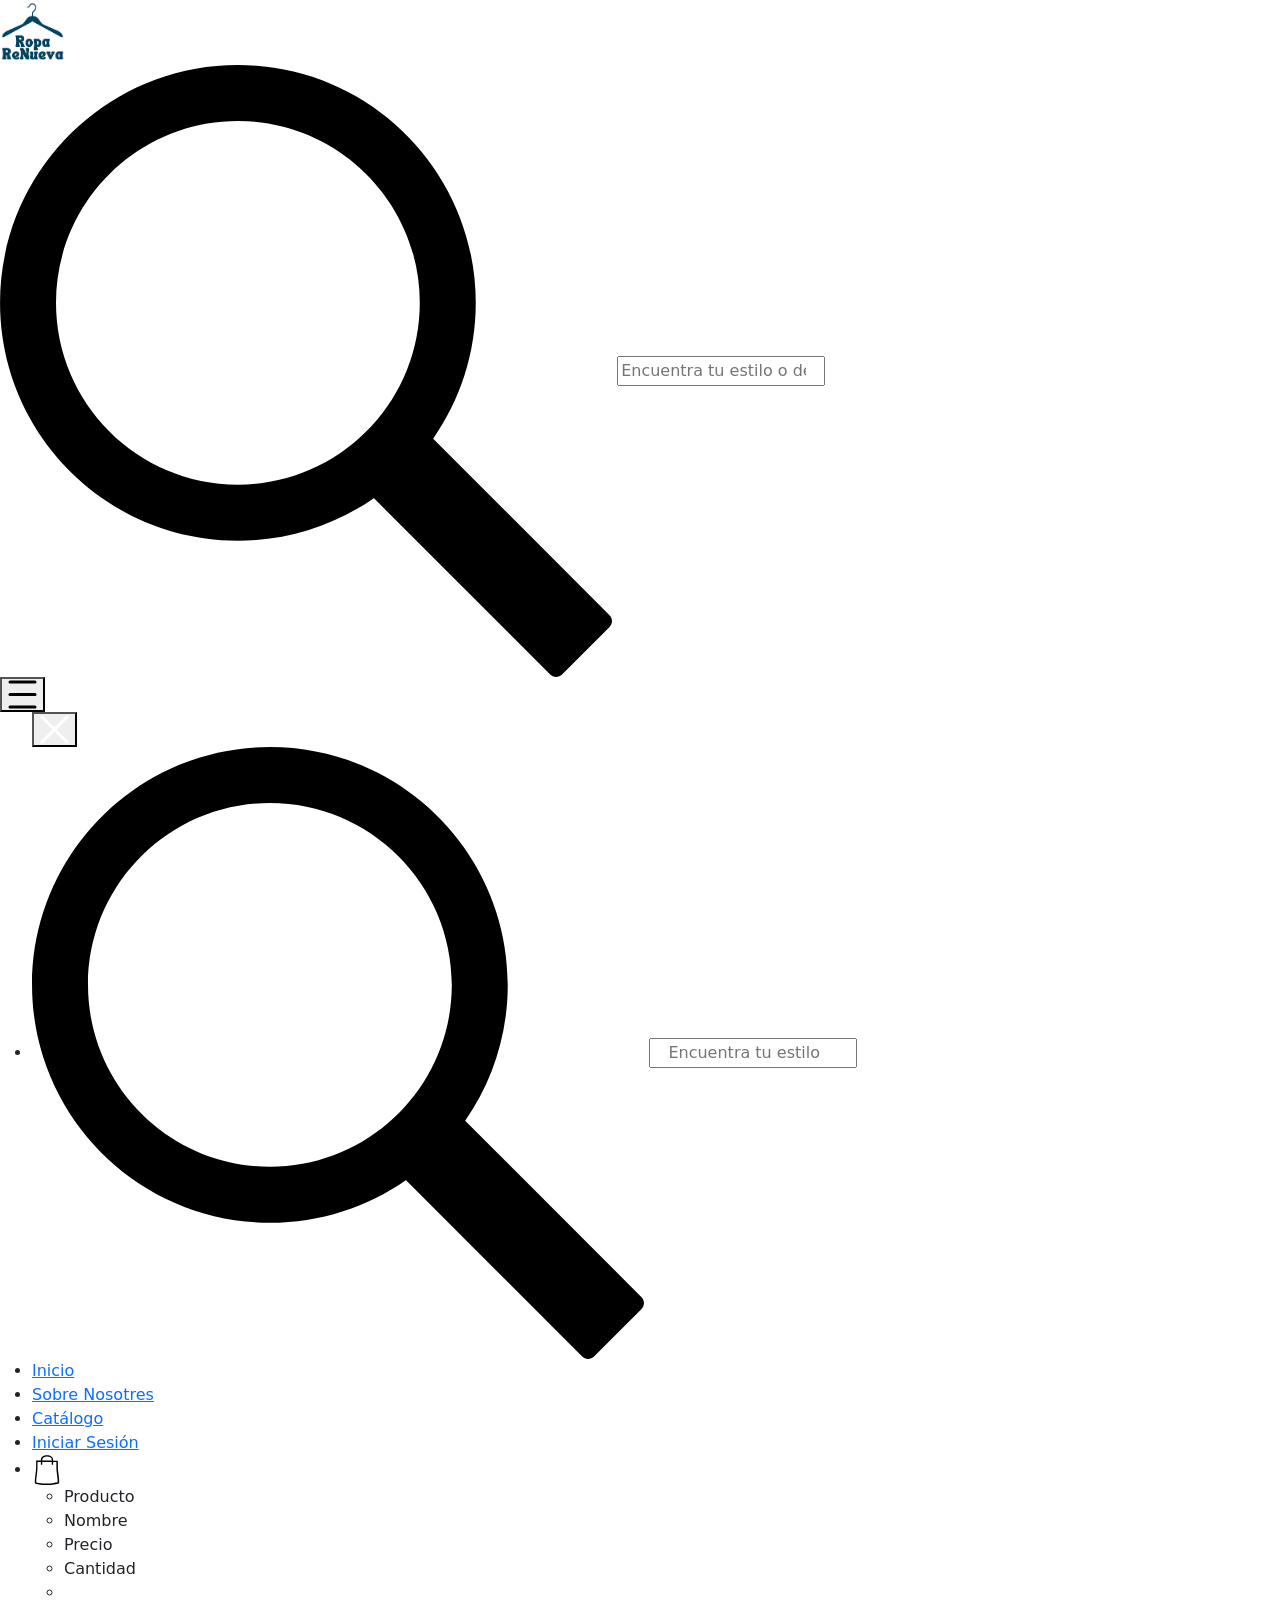
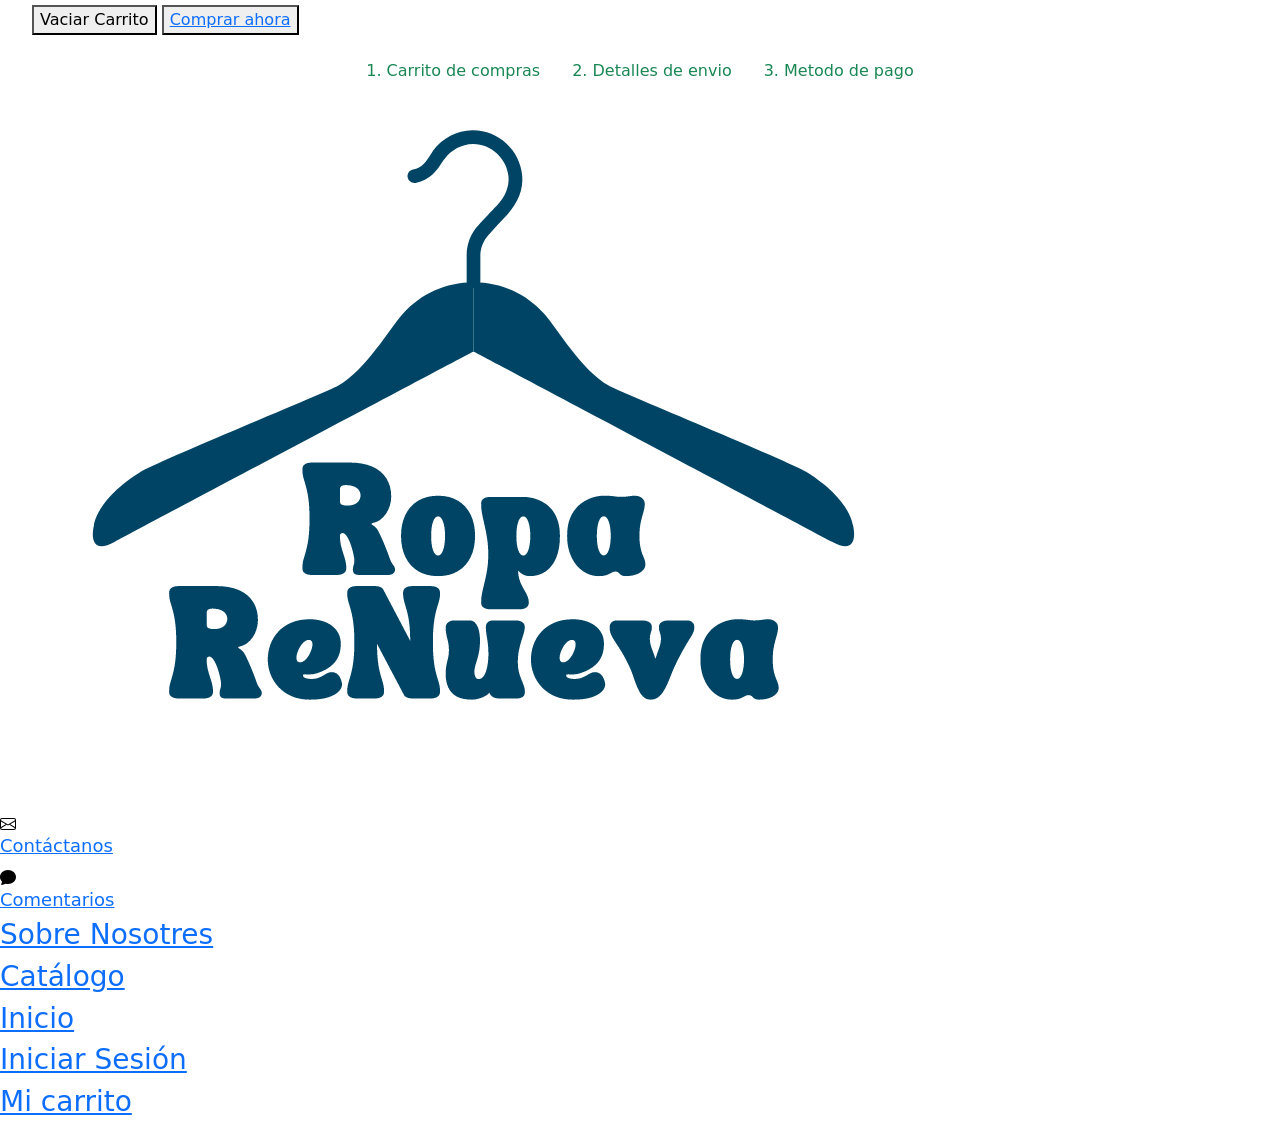
<file: complemento/src/pages/carrito.html>
<!DOCTYPE html>
<html lang="es-mx">
<head>
    <meta charset="UTF-8">
    <meta name="viewport" content="width=device-width, initial-scale=1.0">
    <title>Document</title>
    <link href="https://cdn.jsdelivr.net/npm/bootstrap@5.3.3/dist/css/bootstrap.min.css" rel="stylesheet" integrity="sha384-QWTKZyjpPEjISv5WaRU9OFeRpok6YctnYmDr5pNlyT2bRjXh0JMhjY6hW+ALEwIH" crossorigin="anonymous">
    <link href="https://cdn.jsdelivr.net/npm/bootstrap@5.3.3/dist/css/bootstrap.min.css" rel="stylesheet"
    integrity="sha384-QWTKZyjpPEjISv5WaRU9OFeRpok6YctnYmDr5pNlyT2bRjXh0JMhjY6hW+ALEwIH" crossorigin="anonymous">

  </head>
<body>
  <header>

  </header>
    <div class="d-flex justify-content-center">
    <ul class="nav">
        <li class="nav-item">
          <a class="nav-link text-success active " aria-current="page" href="#">1. Carrito de compras</a>
        </li>
        <li class="nav-item">
          <a class="nav-link text-success" text-success href="#">2. Detalles de envio</a>
        </li>
        <li class="nav-item">
          <a class="nav-link text-success" text-success href="#">3. Metodo de pago</a>
        </li>
      </ul>
    </div>
    <footer>
    </footer>

    <script src="../scripst/headerfooter.js"></script>
    <script src="../scripst/bolsascripts.js"></script>
  </body>
</html>
</file>
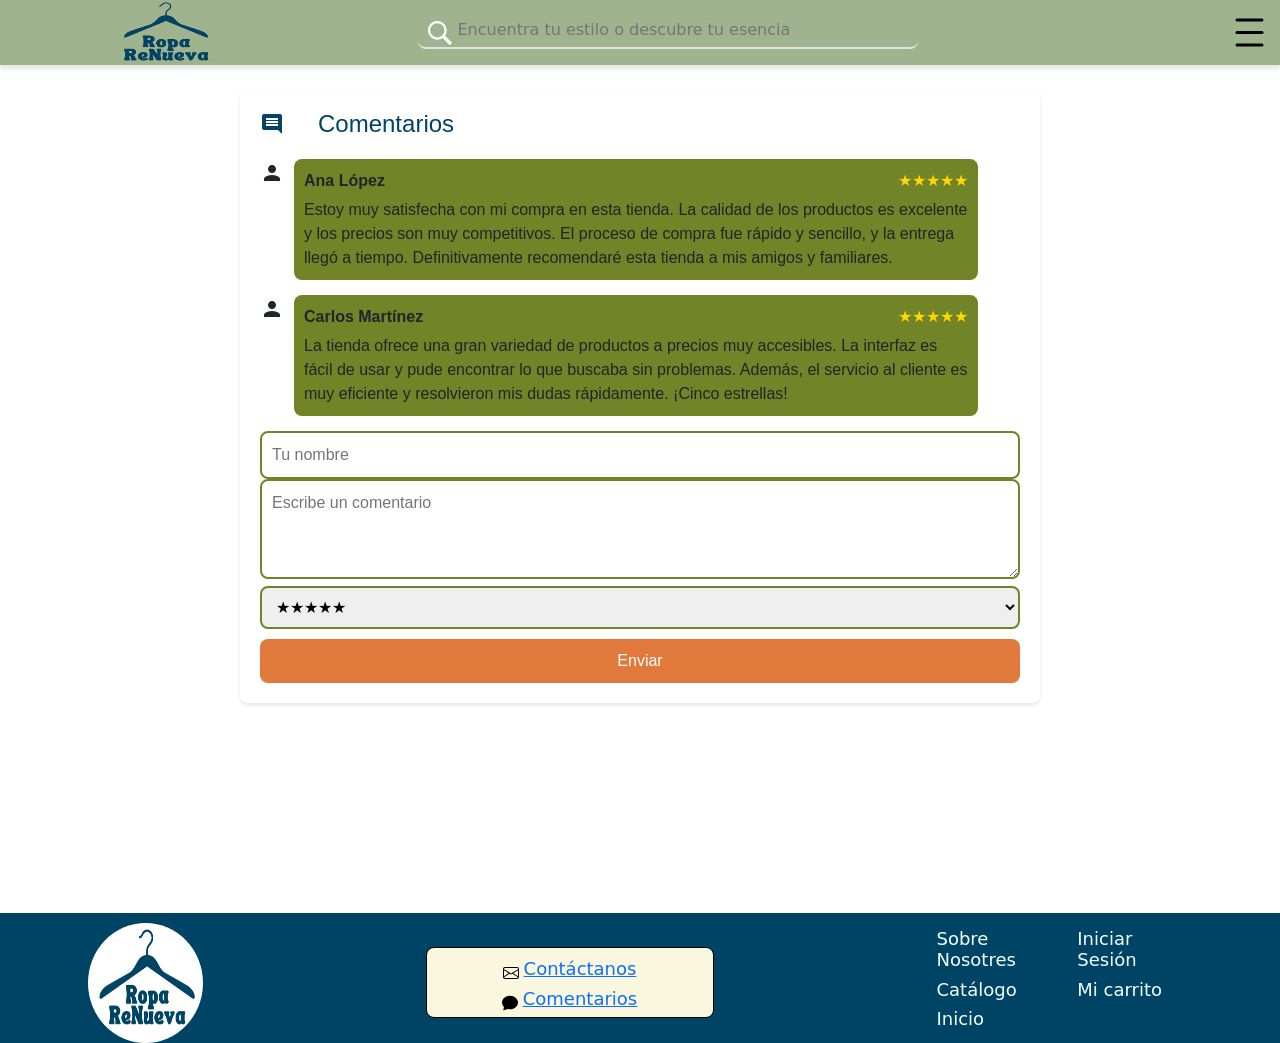
<file: complemento/src/pages/comentarios.html>
<!DOCTYPE html>
<html lang="es">
<head>
    <meta charset="UTF-8">
    <meta name="viewport" content="width=device-width, initial-scale=1.0">
    <title>Comentarios</title>
    <link rel="stylesheet" href="../styles/comentarios.css">
    <link rel="stylesheet" href="https://fonts.googleapis.com/icon?family=Material+Icons">
    <link rel="stylesheet" href="../styles/styles.css">
    <link rel="stylesheet" href="../styles/main.css">
    <link rel="icon" href="../../public/imagenes/LogoRopaReNuevaFooter.png" style="border-radius: 50px;">
    <link href="https://cdn.jsdelivr.net/npm/bootstrap@5.3.3/dist/css/bootstrap.min.css" rel="stylesheet"
    integrity="sha384-QWTKZyjpPEjISv5WaRU9OFeRpok6YctnYmDr5pNlyT2bRjXh0JMhjY6hW+ALEwIH" crossorigin="anonymous">

</head>
<body>
    <header class="topheader">
    </header>

    <div class="comments-section">
        <h2>Comentarios</h2>
        <div class="comment">
            <div class="user-avatar">
                <i class="material-icons">person</i>
            </div>
            <div class="comment-content">
                <div class="user-info">
                    <span class="username">Ana López</span>
                    <div class="rating">★★★★★</div>
                </div>
                <div class="comment-text">
                    Estoy muy satisfecha con mi compra en esta tienda. La calidad de los productos es excelente y los precios son muy competitivos. El proceso de compra fue rápido y sencillo, y la entrega llegó a tiempo. Definitivamente recomendaré esta tienda a mis amigos y familiares.
                </div>
            </div>
        </div>
        <div class="comment">
            <div class="user-avatar">
                <i class="material-icons">person</i>
            </div>
            <div class="comment-content">
                <div class="user-info">
                    <span class="username">Carlos Martínez</span>
                    <div class="rating">★★★★★</div>
                </div>
                <div class="comment-text">
                    La tienda ofrece una gran variedad de productos a precios muy accesibles. La interfaz es fácil de usar y pude encontrar lo que buscaba sin problemas. Además, el servicio al cliente es muy eficiente y resolvieron mis dudas rápidamente. ¡Cinco estrellas!
                </div>
            </div>
        </div>

        <input type="text" id="username" placeholder="Tu nombre">
        <textarea id="commentText" placeholder="Escribe un comentario"></textarea>
        <select id="rating">
            <option value="1">★☆☆☆☆</option>
            <option value="2">★★☆☆☆</option>
            <option value="3">★★★☆☆</option>
            <option value="4">★★★★☆</option>
            <option value="5" selected>★★★★★</option>
        </select>
        <button id="envíar">Enviar</button>
    </div>

    <footer class="contenedorFooter">
    </footer>

    <script src="../scripst/headerfooter.js"></script>
    <script src="../scripst/bolsascripts.js"></script>
    <script src="../scripst/comentarios.js"></script>
</body>
</html>
</file>
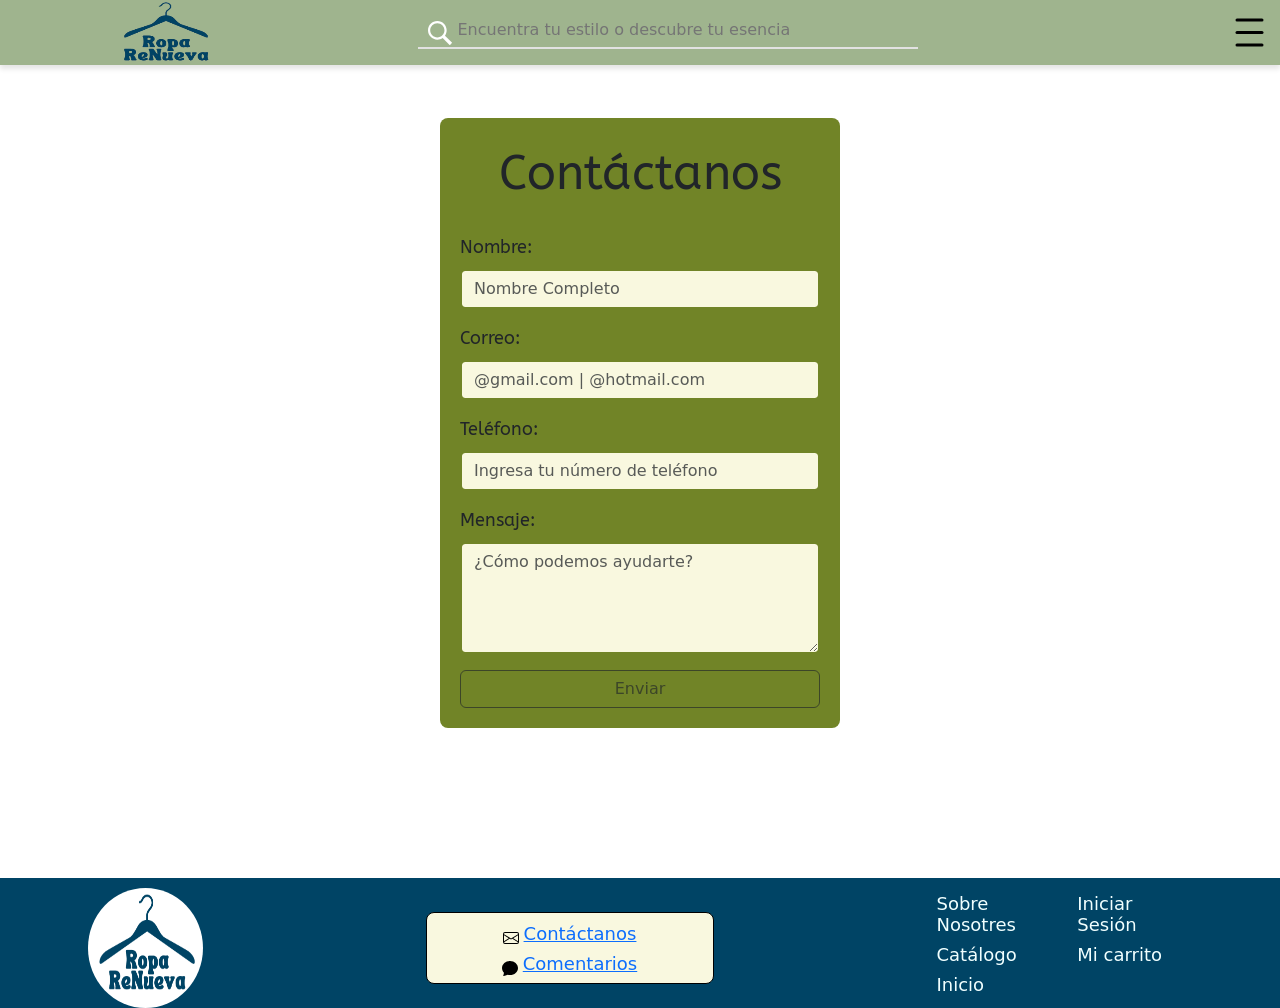
<file: complemento/src/pages/contactanos.html>
<!DOCTYPE html>
<html lang="en">

<head>
    <meta charset="UTF-8">
    <meta name="viewport" content="width=device-width, initial-scale=1.0">
    <title>Administrador</title>
    <!--<link rel="stylesheet" href="../styles/contactanos.css">-->
    <link rel="stylesheet" href="../styles/main.css">
    <link rel="stylesheet" href="../styles/styles.css">
    <link rel="icon" href="../../public/imagenes/LogoRopaReNuevaFooter.png" style="border-radius: 50px;">
    <link href="https://cdn.jsdelivr.net/npm/bootstrap@5.3.3/dist/css/bootstrap.min.css" rel="stylesheet"
        integrity="sha384-QWTKZyjpPEjISv5WaRU9OFeRpok6YctnYmDr5pNlyT2bRjXh0JMhjY6hW+ALEwIH" crossorigin="anonymous">
    <script src="https://cdn.jsdelivr.net/npm/bootstrap@5.3.3/dist/js/bootstrap.bundle.min.js"
        integrity="sha384-YvpcrYf0tY3lHB60NNkmXc5s9fDVZLESaAA55NDzOxhy9GkcIdslK1eN7N6jIeHz"
        crossorigin="anonymous"></script>

    <style>
        @import url('https://fonts.googleapis.com/css2?family=ABeeZee:ital@0;1&display=swap');

        .form-container {
            max-width: 400px;
            /* Reduce el ancho máximo a 400px */
            margin: 0 auto;
            padding: 20px;
            background-color: #718427;
            border-radius: 8px;

        }

        .btn {
            background-color: #E2793C;
            width: 100%;
            /* Otros estilos del botón (tamaño, fuente, etc.) */
        }

        .btn:hover {
            background-color: #E2793C;
            color: azure;
        }

        .form-control {
            background-color: #F9F8DF;
            border: 2px solid #718427;
            /* Borde sólido de 2 píxeles en color azul */
            border-radius: 5px;
            /* Bordes redondeados */

        }

        .form-control:focus {
            background-color: #F9F8DF;
            /* Mantén el color de fondo al hacer clic */
            border-color: #718427;
        }

        #titulo {
            font-family: "ABeeZee", sans-serif;
            font-weight: 400;
            font-style: normal;
            font-size: 48px;
        }

        #datosForm {
            font-family: "ABeeZee", sans-serif;
            font-weight: 400;
            font-style: normal;
            font-size: 18px;
        }
    </style>

</head>

<body>
    <header class="topheader">
    </header>


    <div class="form-container mt-5"> <!-- mt-5 aplica un margen superior de 3rem (48px) -->

        <form action="https://formsubmit.co/ed53b30636425eb149acab9e44d291fd " method="POST" id="contactForm">
            <div class="mb-3  text-center">
                <label class="form-label" id="titulo">Contáctanos</label>
            </div>

            <div class="mb-3">
                <!-- Campo para el nombre -->
                <label for="nameInput" class="form-label" id="datosForm">Nombre:</label>
                <input type="text" class="form-control" id="nameInput" placeholder="Nombre Completo" required
                    name="nombre">
                <!-- El atributo placeholder proporciona un texto de guía dentro del campo. required indica que el campo es obligatorio. -->
            </div>

            <div class="mb-3">
                <!-- Campo para el correo electrónico -->
                <label for="emailInput" class="form-label" id="datosForm">Correo:</label>
                <input type="email" class="form-control" id="emailInput" aria-describedby="emailHelp"
                    placeholder="@gmail.com | @hotmail.com" required name="correo">

            </div>

            <div class="mb-3">
                <!-- Campo para el asunto -->
                <label for="subjectInput" class="form-label" id="datosForm">Teléfono:</label>
                <input type="tel" class="form-control" id="subjectInput" placeholder="Ingresa tu número de teléfono"
                    required name="asunto">
            </div>

            <div class="mb-3">
                <!-- Campo para el mensaje -->
                <label for="messageInput" class="form-label" id="datosForm">Mensaje:</label>
                <textarea class="form-control" id="messageInput" rows="4" placeholder="¿Cómo podemos ayudarte?" required
                    name="mensaje"></textarea>
                <!-- textarea se utiliza para mensajes o comentarios más largos. rows especifica el número de filas visibles. -->
            </div>
            <div class="text-center "> <!--centramos el boton-->
                <button type="submit" class="btn" id="button">Enviar</button>
            </div>

            <input type="hidden" name="_next" value="http://127.0.0.1:5500/Ropa-ReNueva/src/pages/inicio.html">

            <input type="hidden" name="_capcha" value="false">
        </form>
    </div>

    <footer class="contenedorFooter">
    </footer>


    <script src="../scripst/headerfooter.js"></script>
    <script src="../scripst/bolsascripts.js"></script>
    <script src="../scripst/contactanos.js"></script>

</body>

</html>
</file>
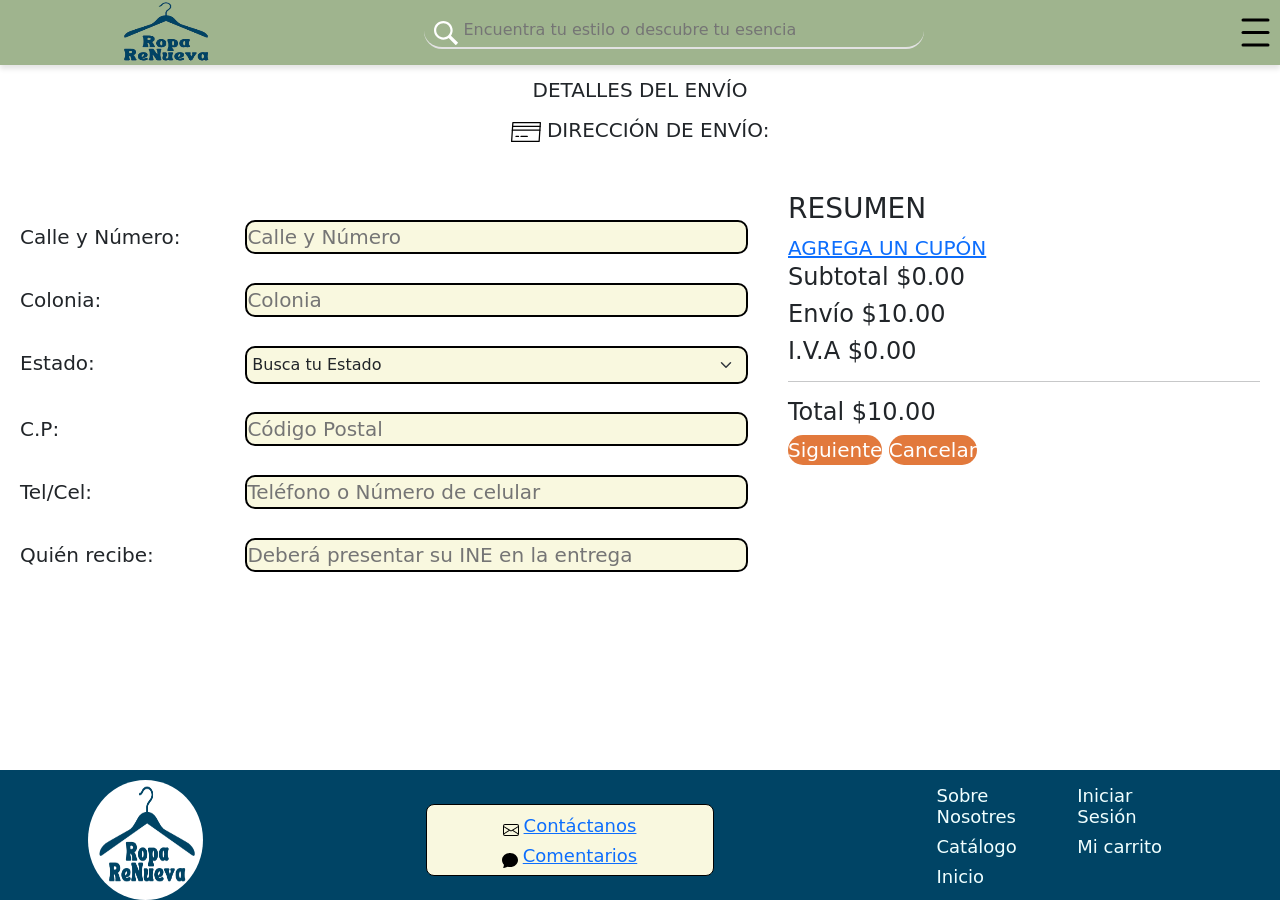
<file: complemento/src/pages/detEnvMetPag.html>
<!DOCTYPE html>
<html lang="es">
<head>
    <meta charset="UTF-8">
    <meta name="viewport" content="width=device-width, initial-scale=1.0">
    <title>Envío & Pago</title>
    
    <link rel="stylesheet" href="../styles/main.css">
    <link rel="stylesheet" href="../styles/styles.css">
    <link rel="stylesheet" href="../styles/agrgarProductos.css">
    <link rel="stylesheet" href="../styles/detalleproducto.css">
    <link rel="stylesheet" href="../styles/detallesDeEnvio.css">
    <link rel="icon" href="../../public/imagenes/LogoRopaReNuevaFooter.png" style="border-radius: 50px;">
    <link href="https://cdn.jsdelivr.net/npm/bootstrap@5.3.3/dist/css/bootstrap.min.css" rel="stylesheet" integrity="sha384-QWTKZyjpPEjISv5WaRU9OFeRpok6YctnYmDr5pNlyT2bRjXh0JMhjY6hW+ALEwIH" crossorigin="anonymous">
</head>
<body>

    <header class="topheader">
        <!-- Aquí podrías agregar contenido para el header si es necesario -->
    </header>

    <div class="contenedorDetallesEnvio">
        <div class="flexDetallesEnvio">
          DETALLES DEL ENVÍO
        </div>
        <div class="flexDetallesEnvio">
          <img class="carritoEnvio" src="../../../public/imagenes/card.svg" alt="">
          DIRECCIÓN DE ENVÍO:
        </div>
      </div>
      <!--Formulario de los detalles de envio-->
      <div class="contenedorAmbosDetallesEnvio">
        <div class="formularioDetallesEnvio izquierda">
          <form id="miFormulario" class="formularioDetallesEnvio">
            <div class="mb-1">
              <label for="disabledTextInput" class="form-label">Calle y Número:</label>
              <input type="text" placeholder="Calle y Número" required>
            </div>
            <div class="mb-1">
              <label for="disabledSelect" class="form-label">Colonia:</label>
              <input type="text" placeholder="Colonia" required>
            </div>
            <div class="mb-1">
              <label for="estado" class="form-label">Estado:</label>
              <select name="estado" id="estado" class="form-select" required>
                <option value="" disabled selected>Busca tu Estado</option>
                <option value="Aguascalientes">Aguascalientes</option>
                <option value="Baja California">Baja California</option>
                <option value="Baja California Sur">Baja California Sur</option>
                <option value="Campeche">Campeche</option>
                <option value="Chiapas">Chiapas</option>
                <option value="Chihuahua">Chihuahua</option>
                <option value="Ciudad de México">Ciudad de México</option>
                <option value="Coahuila">Coahuila</option>
                <option value="Colima">Colima</option>
                <option value="Durango">Durango</option>
                <option value="Estado de México">Estado de México</option>
                <option value="Guanajuato">Guanajuato</option>
                <option value="Guerrero">Guerrero</option>
                <option value="Hidalgo">Hidalgo</option>
                <option value="Jalisco">Jalisco</option>
                <option value="Michoacán">Michoacán</option>
                <option value="Morelos">Morelos</option>
                <option value="Nayarit">Nayarit</option>
                <option value="Nuevo León">Nuevo León</option>
                <option value="Oaxaca">Oaxaca</option>
                <option value="Puebla">Puebla</option>
                <option value="Querétaro">Querétaro</option>
                <option value="Quintana Roo">Quintana Roo</option>
                <option value="San Luis Potosí">San Luis Potosí</option>
                <option value="Sinaloa">Sinaloa</option>
                <option value="Sonora">Sonora</option>
                <option value="Tabasco">Tabasco</option>
                <option value="Tamaulipas">Tamaulipas</option>
                <option value="Tlaxcala">Tlaxcala</option>
                <option value="Veracruz">Veracruz</option>
                <option value="Yucatán">Yucatán</option>
                <option value="Zacatecas">Zacatecas</option>
              </select>
            </div>
            <div class="mb-1">
              <label for="" class="form-label">C.P:</label>
              <input type="text" placeholder="Código Postal" required>
            </div>
            <div class="mb-1">
              <label for="" class="form-label">Tel/Cel:</label>
              <input type="number" min="10000000" max="9999999999" placeholder="Teléfono o Número de celular">
            </div>
            <div class="mb-1">
              <label for="" class="form-label">Quién recibe:</label>
              <input type="text" placeholder="Deberá presentar su INE en la entrega" required>
            </div>
          </form>
        </div>
        <div class="formularioDetallesEnvio derecha">
          <h3>RESUMEN</h3>
          <a href="" id="mostrarCupon">AGREGA UN CUPÓN</a>
          <div class="contenedorInputCupon">
              <input id="inputCupon" class="inputCupon" type="text" placeholder="Cupón">
          </div>
          <h4>Subtotal $<span id="subtotal-amount">0.00</span></h4>
          <h4>Envío $<span id="envio-amount">10.00</span></h4>
          <h4>I.V.A $<span id="iva-amount">0.00</span></h4>
          <hr>
          <h4>Total $<span id="total-amount">0.00</span></h4>
          <button id="botonSiguiente" class="botonDetallesEnvio">Siguiente</button>
          <button class="botonDetallesEnvio">Cancelar</button>
      </div>
      </div>
    </div>

    <footer class="contenedorFooter">
        <!-- Aquí podrías agregar contenido para el footer si es necesario -->
    </footer>


    <script src="../scripst/detEnvMetPag.js"></script>
    <script src="../scripst/headerfooter.js"></script>
    <script src="../scripst/detallesDeEnvio.js"></script>
    <script src="../scripst/bolsascripts.js"></script>
    <script src="../scripst/precios.js"></script>

</body>
</html>
</file>
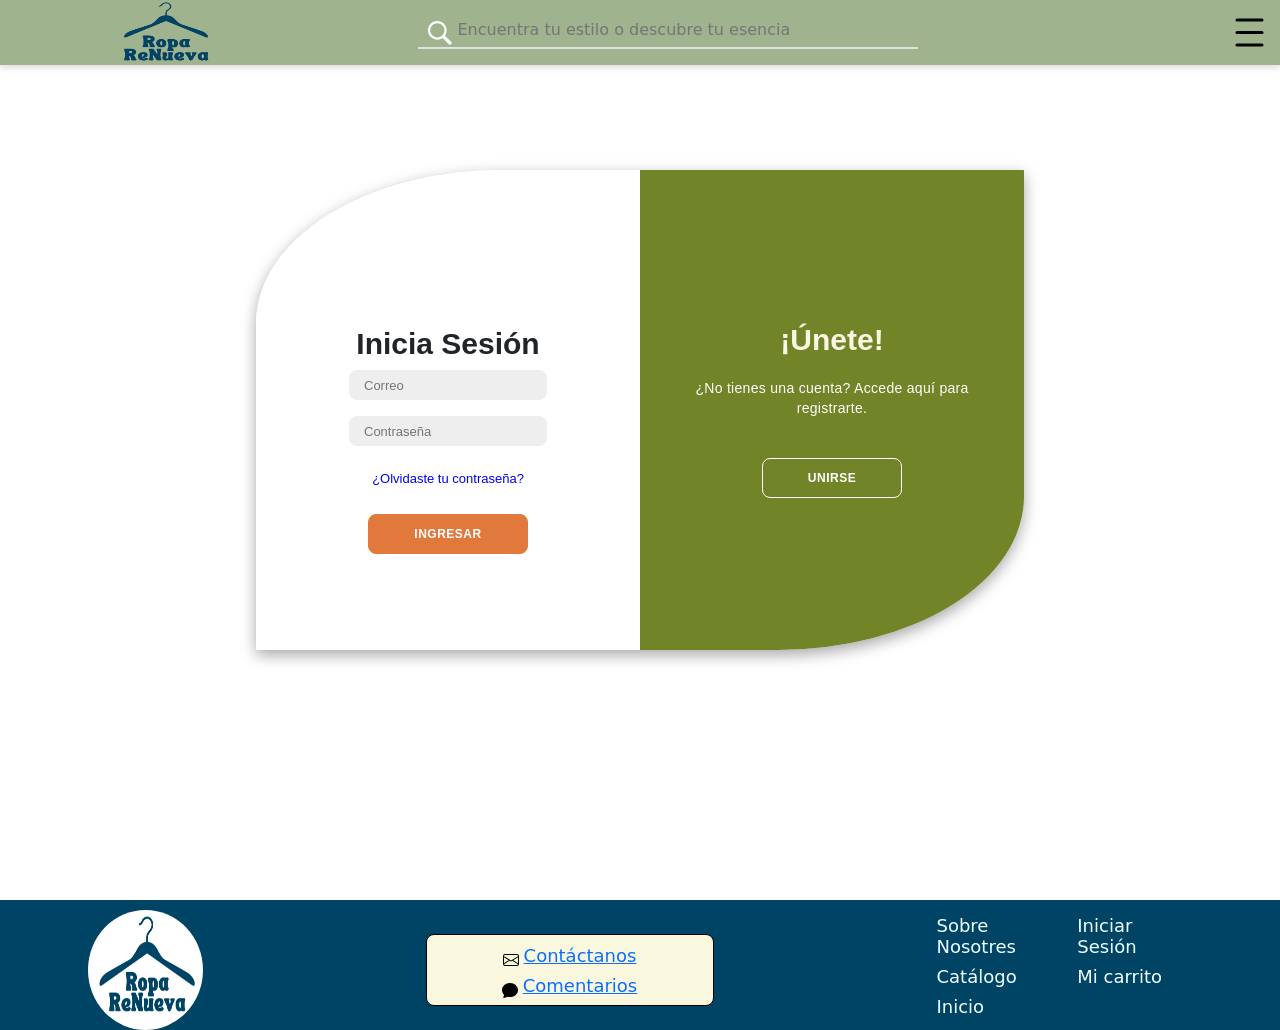
<file: complemento/src/pages/inicioDeSesion.html>
<!DOCTYPE html>
<html lang="es-mx">

<head>
    <meta charset="UTF-8">
    <meta name="viewport" content="width=device-width, initial-scale=1.0">
    <title>Administrador</title>
    <link rel="stylesheet" href="../styles/inicioDeSesion.css">
    <link rel="stylesheet" href="../styles/main.css">
    <link rel="stylesheet" href="../styles/styles.css">
    <link rel="icon" href="../../public/imagenes/LogoRopaReNuevaFooter.png" style="border-radius: 50px;">
    <link href="https://cdn.jsdelivr.net/npm/bootstrap@5.3.3/dist/css/bootstrap.min.css" rel="stylesheet"
        integrity="sha384-QWTKZyjpPEjISv5WaRU9OFeRpok6YctnYmDr5pNlyT2bRjXh0JMhjY6hW+ALEwIH" crossorigin="anonymous">
</head>

<body>
    <header class="topheader">
    </header>


    <section class="cuerpo">
        <div class="contenedor" id="contenedor">
            <!-- Formulario para crear cuenta -->
            <div class="formulario form-contenedor1 contenedor-registro" id>
                <form id="formulario" class="formulario" action="POST">
                    <div class="titulo">
                        <h3 class="titulo-seccion">Crear Cuenta</h3>
                    </div>
    
                    <input id="nombre" class="entrada my-1" name="nombre" type="text" onkeypress="return check(event)"
                        placeholder="Nombre Apellido" required />
                    <input id="correo" class="entrada my-1" name="correo" type="email" placeholder="Correo" required />
    
                    <input id="tel" class="entrada my-1" name="numero" type="tel" placeholder="Número" required />
    
                    <input id="password" class="entrada my-1" name="contraseña" type="password"
                        placeholder="Contraseña" required />
    
                    <input id="password2" class="entrada my-1" name="contraseña2" type="password"
                        placeholder="Confirma contraseña" required />
    
                    <!-- Botón -->
                    <button type="submit" class="boton">Crear</button>
                    <p class="advertencias" id="advertencias"></p>
                </form>
            </div>
            <!-- Formulario para iniciar sesión -->
            <div class="formulario2 form-contenedor2 contenedor-inicio-sesion">
                <form id="formulario2" class="formulario2" action="GET">
                    <h3 class="titulo-seccion">Inicia Sesión</h3>
    
                    <input id="usuario" class="entrada my-2" name="usuario" type="text" placeholder="Correo" required />
    
                    <input id="contraseña" class="entrada my-2" name="contraseña" type="password" placeholder="Contraseña"
                        required />
    
                    <a class="texto-general-enlace" href="#">¿Olvidaste tu contraseña?</a>
                    <button type="submit" class="boton">Ingresar</button>
                    <p class="error" id="error"></p>
                </form>
            </div>
    
            <!-- Overlay -->
            <div class="contenedor-overlay">
                <div class="overlay">
                    <div class="panel-overlay panel-izquierda">
                        <h3 class="titulo-seccion-2">¡Bienvenidx!</h3>
                        <p class="texto-general-2">Únete a nuestra comunidad para recibir promociones.</p>
                        <button type="button" class="boton-ghost" id="iniciarSesion">Inicia Sesión</button>
                    </div>
                    <div class="panel-overlay panel-derecha">
                        <h3 class="titulo-seccion-2">¡Únete!</h3>
                        <p class="texto-general-2">¿No tienes una cuenta? Accede aquí para registrarte.</p>
                        <button type="button" class="boton-ghost" id="registrarse">Unirse</button>
                    </div>
                </div>
            </div>
        </div>
    </section>
    

    <footer class="contenedorFooter">
    </footer>

    <script src="../scripst/headerfooter.js"></script>
    <script src="../scripst/bolsascripts.js"></script>
    <script src="../scripst/inicio_de_sesión.js"></script>

</body>

</html>
</file>
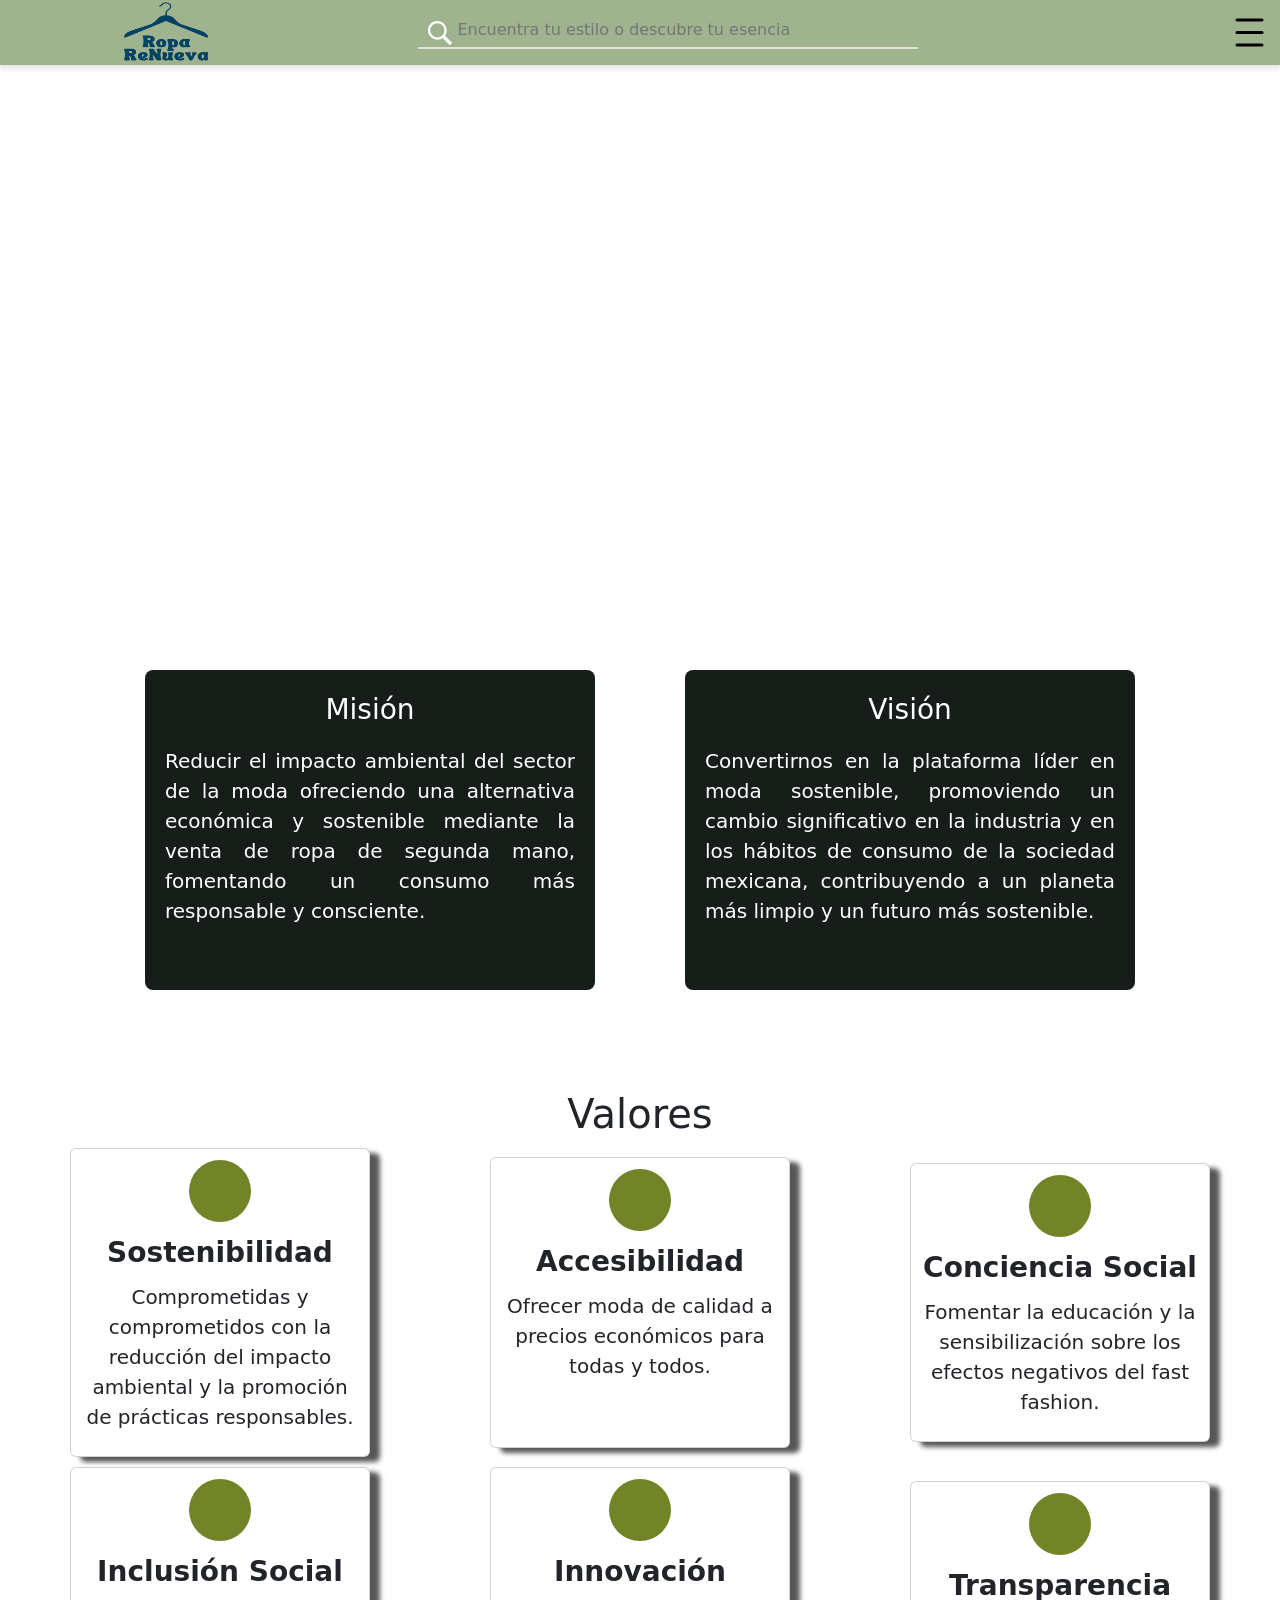
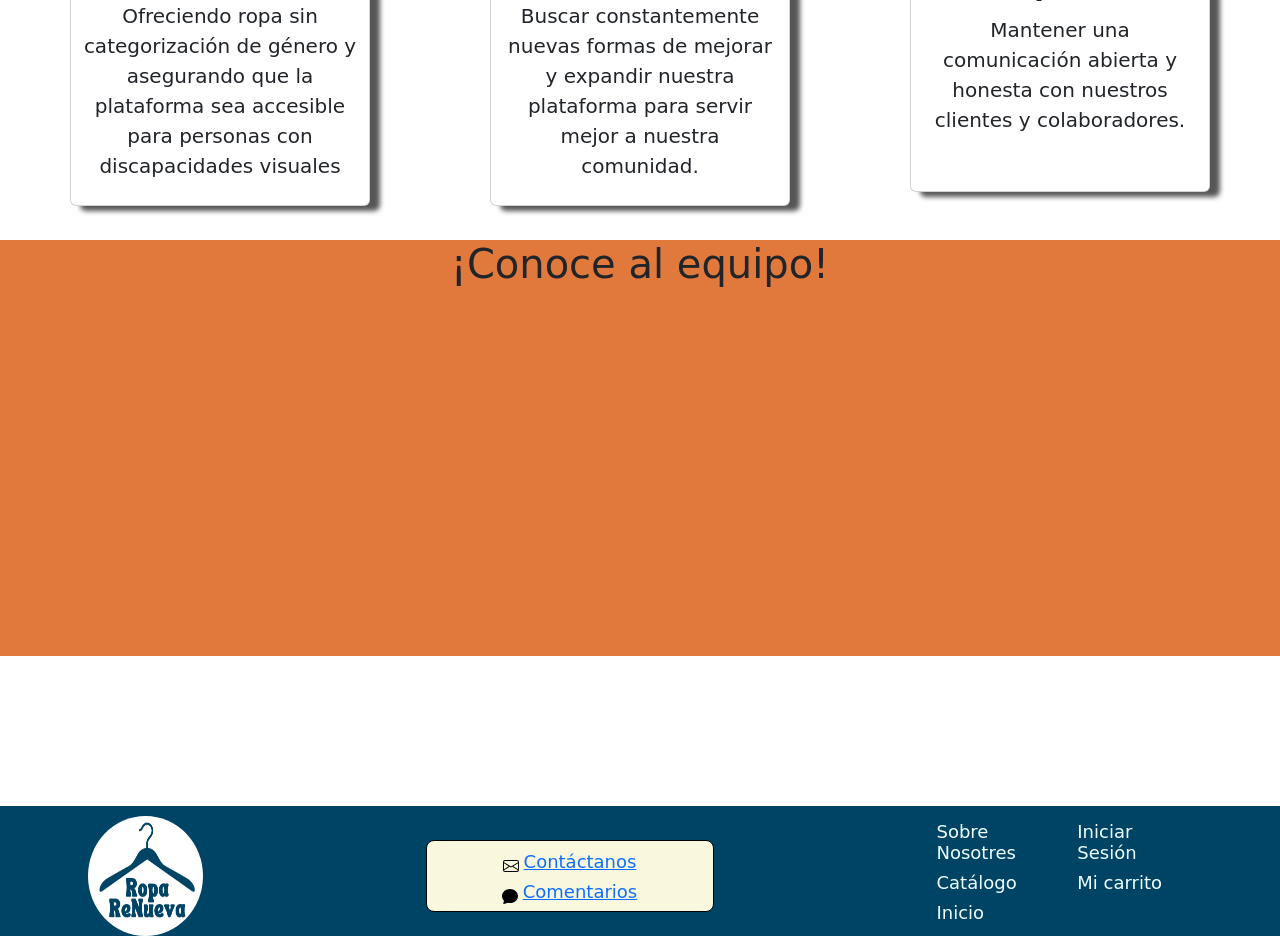
<file: complemento/src/pages/sobreNosotrxs.html>
<!DOCTYPE html>
<html lang="en">

<head>
    <meta charset="UTF-8">
    <meta name="viewport" content="width=device-width, initial-scale=1.0">
    <title>Administrador</title>
    <link rel="stylesheet" href="../styles/sobreNosotrxs.css">
    <link rel="stylesheet" href="../styles/main.css">
    <link rel="stylesheet" href="../styles/styles.css">
    <link rel="icon" href="../../public/imagenes/LogoRopaReNuevaFooter.png" style="border-radius: 50px;">
    <link href="https://cdn.jsdelivr.net/npm/bootstrap@5.3.3/dist/css/bootstrap.min.css" rel="stylesheet"
    integrity="sha384-QWTKZyjpPEjISv5WaRU9OFeRpok6YctnYmDr5pNlyT2bRjXh0JMhjY6hW+ALEwIH" crossorigin="anonymous">
</head>

<body>
    <header class="topheader">
    </header>



    <div class="background--container">
        <!-- <div class="nosotres--container"> -->
        <!-- <div class="card-body"> -->
        <h1 class="card-nosotres">Sobre Nosotres</h1>
        <!-- <img src="/ReNuevaTe/public/imagenes/headersobrenosotres.png"> -->
        <!-- </div> -->
        <!-- </div> -->
    </div>




    <!-- PARTE CESAR-->
    <div class="mv--container">
        <div class="card--mv">
            <div class="card-body1">
                <h2 class="card-title">Misión</h2>
                <p class="card-text">Reducir el impacto ambiental del sector de la moda ofreciendo una alternativa
                    económica y sostenible mediante la venta de ropa de segunda mano, fomentando un consumo más
                    responsable y consciente.</p>
            </div>
        </div>

        <div class="card--mv">
            <div class="card-body1">
                <h2 class="card-title">Visión</h2>
                <p class="card-text">Convertirnos en la plataforma líder en moda sostenible, promoviendo un cambio
                    significativo en la industria y en los hábitos de consumo de la sociedad mexicana, contribuyendo a
                    un planeta más limpio y un futuro más sostenible.</p>
            </div>
        </div>
    </div>

    <!-- PARTE CESAR-->




    <!-- PARTE ARTURO-->

    <div class="valores--container">
        <h1 style="text-align: center;" style="margin: 40px,;">Valores</h1>
        <div class="primeros--valores">
            <div class="card">
                <div class="card-border-top">
                </div>
                <div class="circulo">
                </div>
                <span>Sostenibilidad</span>
                <p class="job">Comprometidas y comprometidos con la reducción del impacto ambiental y la promoción de
                    prácticas responsables.</p>
            </div>
            <div class="card">
                <div class="card-border-top">
                </div>
                <div class="circulo">
                </div>
                <span>Accesibilidad</span>
                <p class="job" id="accesibilidad">Ofrecer moda de calidad a precios económicos para todas y todos.</p>
            </div>
            <div class="card">
                <div class="card-border-top">
                </div>
                <div class="circulo">
                </div>
                <span>Conciencia Social</span>
                <p class="job" id="conciencia">Fomentar la educación y la sensibilización sobre los efectos negativos
                    del fast fashion.
                </p>
            </div>
        </div>
        <div class="segundos--valores">
            <div class="card">
                <div class="card-border-top">
                </div>
                <div class="circulo">
                </div>
                <span>Inclusión Social</span>
                <p class="job">Ofreciendo ropa sin categorización de género y
                    asegurando que la plataforma sea accesible para personas con discapacidades visuales</p>
            </div>

            <div class="card">
                <div class="card-border-top">
                </div>
                <div class="circulo">
                </div>
                <span>Innovación</span>
                <p class="job">Buscar constantemente nuevas formas de mejorar y expandir nuestra plataforma para servir
                    mejor a nuestra comunidad.</p>
            </div>

            <div class="card">
                <div class="card-border-top">
                </div>
                <div class="circulo">
                </div>
                <span>Transparencia</span>
                <p class="job" id="transparencia">Mantener una comunicación abierta y honesta con nuestros clientes y
                    colaboradores.</p>
            </div>
        </div>
    </div>

    <!-- PARTE ARTURO-->


    <!-- PARTE DANI -->
    <br>
    <div>
        <div class="equipo--container">
            <h1> ¡Conoce al equipo! </h1>
            <!-- <div class="equipo2"></div> -->

            <div class="container">
                <div class="flip-card">
                    <div class="flip-card-inner">
                        <div class="flip-card-front">
                            <div>
                                <p class="title">Daniela Luna</p>
                            </div>
                            <img src="../../../public/imagenes/dani.png">
                        </div>
                        <div class="flip-card-back">
                            <p>Soy una persona inmersa en el desarrollo web, el análisis de datos, y la inclusión
                                social. Actualmente, estoy indagando en temas de tecnología,
                                mientras aprendo lenguajes clave como Java, R y Python</p>
                        </div>
                    </div>
                </div>

                <div class="flip-card">
                    <div class="flip-card-inner">
                        <div class="flip-card-front">
                            <p class="title">Arturo Ramírez</p>
                            <img src="../../../public/imagenes/arturo.png" id="arturo">
                        </div>
                        <div class="flip-card-back">
                            <p>Soy un Desarrollador Java Full Stack con un gran entusiasmo y gusto por el desarrollo y
                                la mejora continua, buscando siempre superarme en todo aspecto</p>
                        </div>
                    </div>
                </div>

                <div class="flip-card">
                    <div class="flip-card-inner">
                        <div class="flip-card-front">
                            <p class="title">César Díaz</p>
                            <img src="../../../public/imagenes/cesar.png">
                        </div>
                        <div class="flip-card-back">
                            <p>Desarrollador Java Full Stack, encargado del front end de páginas de la e-commerce
                                RopaRenueva.
                            </p>
                        </div>
                    </div>
                </div>

                <div class="flip-card">
                    <div class="flip-card-inner">
                        <div class="flip-card-front">
                            <p class="title">Salvador González</p>
                            <img src="../../../public/imagenes/salvador.png">
                        </div>
                        <div class="flip-card-back">
                            <p> Soy Desarrollador Full Stack Jr, apasionado y gran entusiasta por el desarrollo web y la
                                tecnología. En este proyecto me he encargado de realizar el maquetado de la parte visual
                                y funcional de la página. </p>
                        </div>
                    </div>
                </div>

                <div class="flip-card">
                    <div class="flip-card-inner">
                        <div class="flip-card-front">
                            <p class="title">Johana Cuevas</p>
                            <img src="../../../public/imagenes/johana.png">
                        </div>
                        <div class="flip-card-back">
                            <p> Soy una profesional apasionada por la tecnología. En este
                                proyecto soy parte del equipo de desarrollo y he contribuído al diseño e implementación
                                del área del
                                Frontend. </p>
                        </div>
                    </div>
                </div>

                <div class="flip-card">
                    <div class="flip-card-inner">
                        <div class="flip-card-front">
                            <p class="title">Dilan Sadrak</p>
                            <img src="../../../public/imagenes/dilan.png">
                        </div>
                        <div class="flip-card-back">
                            <p>Soy Desarrollador Full Stack Jr. con una profunda pasión por la programación. He
                                adquirido experiencia en el desarrollo del backend, frontend y en la gestión de
                                bases de datos.</p>
                        </div>
                    </div>
                </div>
                <div class="flip-card">
                    <div class="flip-card-inner">
                        <div class="flip-card-front">
                            <p class="title">Juan Hernández</p>
                            <img src="../../../public/imagenes/juan.png">
                        </div>
                        <div class="flip-card-back">
                            <p>Soy un Desarrollador web apasionado por la sostenibilidad y el impacto positivo en el
                                medio ambiente. Mi objetivo es proporcionar una plataforma amigable y funcional.
                            </p>
                        </div>
                    </div>
                </div>
            </div>
        </div>
    </div>

    <footer class="contenedorFooter">
    </footer>


    <script src="../scripst/headerfooter.js"></script>
    <script src="../scripst/bolsascripts.js"></script>
    
</body>

</html>
</file>
<file: complemento/src/styles/comentarios.css>
body {
    font-family: "ABeeZee", sans-serif;
    background-color: #f5f5f5;
    margin: 0;
}

.comments-section {
    width: 90%;
    max-width: 800px;
    margin: 20px auto 60px;
    background-color: #fff;
    padding: 20px;
    border-radius: 8px;
    box-shadow: 0 2px 4px rgba(0, 0, 0, 0.1);
    font-family: "ABeeZee", sans-serif;
}

.comments-section h2 {
    color: #004465;
    display: flex;
    align-items: center;
    font-size: 1.5rem;
    font-family: "ABeeZee", sans-serif;
    margin-bottom: 20px;
}

.comments-section h2::before {
    content: "commenta";
    font-family: 'Material Icons';
    margin-right: 10px;
    font-size: 24px;
    vertical-align: middle;
}

.comment {
    display: flex;
    align-items: flex-start;
    margin-bottom: 15px;
}

.user-avatar {
    font-size: 24px;
    margin-right: 10px;
}

.comment-content {
    background-color: #718427;
    border-radius: 8px;
    padding: 10px;
    flex: 1;
    max-width: 90%;
    word-wrap: break-word;
    box-sizing: border-box;
}

.comment-content p {
    margin: 0;
    padding: 0;
}

.user-info {
    display: flex;
    justify-content: space-between;
    align-items: center;
    margin-bottom: 5px;
}

.username {
    font-weight: bold;
    font-size: 1rem;
}

.rating {
    color: #ffd700;
}

textarea, input, select {
    width: 100%;
    min-width: 300px;
    margin-top: 10px;
    padding: 10px;
    border-radius: 8px;
    border: 2px solid #718427;
    box-sizing: border-box;
    font-size: 1rem;
}

textarea {
    height: 100px;
    overflow-y: auto;
}

#envíar {
    width: 100%;
    min-width: 300px;
    margin-top: 10px;
    padding: 10px;
    border: none;
    border-radius: 8px;
    background-color: #E2793C;
    color: white;
    font-size: 16px;
    cursor: pointer;
}

#envíar:hover {
    background-color: #718427;
}

@media (max-width: 1024px) {
    .comments-section {
        max-width: 90%;
        margin-bottom: 60px;
    }

    .comments-section h2 {
        font-size: 1.25rem;
    }

    .comment-content {
        padding: 8px;
    }
}

@media (max-width: 600px) {
    .comments-section {
        width: 100%;
        padding: 15px;
        margin-bottom: 60px;
    }

    .comment {
        flex-direction: column;
    }

    .user-info {
        flex-direction: column;
        align-items: flex-start;
    }

    #envíar, textarea, input, select {
        width: 100%;
        min-width: 100%;
        font-size: 0.9rem;
    }

    .comments-section h2 {
        font-size: 1.2rem;
    }

    .user-avatar {
        font-size: 20px;
    }

    .user-avatar .material-icons {
        font-size: 36px;
    }
}
</file>
<file: complemento/src/styles/styles.css>
#buscador2{
    display: none;
}

.open-menu{
    background: none;
    border:0;
}
.topheader {
    /* para dejar fija la nav bar */
    position: fixed;
    /* background:linear-gradient(225deg, #718427 0%, #E2793C 50%, #004465 100%); */
    background-color: var( --three-color);
    left: 0;
    top: 0;
    /* a todo lo ancho */
    width: 100%;
    box-shadow: 0 4px 5px var(--navbar-shallow-color);
     /* sirve para que un elemento de html se sobreponga sobre todos los demas elementos  */
    z-index: 10;
   
}

.content{
    width: 100%;
}

.topnav {
    /* los elementos estaran uno alado del otro */
    display: flex;
    /* los elemento esten separa de una esquina a otra esquina */
    justify-content: space-around;
    /* para que no se pege a los bordes  */
    padding: 10px;
    /* ancho maximo  del navbar*/
    max-width: auto;
    /* para que este centrado con respecto al header es con el margin */
    /* arriba y abajo y desrecha e izquierda apara el margin  */
    margin: 0 auto;
}
/* .logo {
    display: flex;
} */
/* .logo img {

    border-radius: 50%;
} */
/* .link-img{
    background-image: url(../../public/imagenes/cart.svg);
} */

/* Menu */
.content-car{
    height: 30px;
    width: 30px;
   
}
.menu {
    /* Los elemetos estara uno alado del otro */
    display: flex;
    /* quitamos las viñetas */
    list-style: none;
    /* formateamos el margin y el pading */
    text-decoration: none;
    margin: 0;
    padding: 0;
}

.menu .li-nav {
    /* separacion de las letras navbar */
    padding: 0 10px;
}

.menu a {
    color: var(--text-color);
    font-size: 18px;
    font-weight: 500px;
    /* centra los textos de manera horizontal, le pone top textos del navbar */
    line-height: 50px;
    /* para que esten en mayusscula */
    /* text-transform: uppercase;   */
    position: relative;
    text-decoration: none;
}

/* pseudo selector para poder linea abajo de la palabras del navbar */
.menu a::after {
    content: "";
    background-color: var(--theme-color);
    position: absolute;
    left: 0;
    top: calc(100% + 4px);
    width: 100%;
    height: 4px;

    opacity: 0;
    transition: opacity 3s;
}

.menu a.selected::after,
.menu a:hover::after {
    opacity: 0.8;
}

/* para ponerle opacidadd al texto cuanso pasemos el cursor */
.menu a:hover {
    color: var(--theme-color);
}

.open-menu,
.close-menu {
    /* para ocultar el menu de hamburgesa  */
    display: none;
}
/* linea 122 se agrega la clase del inputSearch  */
.inputSearch {
    width: 542px;
    height: 35px;
    padding: 10px;
    box-sizing: border-box;
    border-radius: 20px;
    border: none;
    margin-top: 8px;
}
/* aqui le decimos si nuestro dispositivo tiene un ancho de 0px y ancho maximo de 950px se aplique estos estilos */
@media (max-width: 1300px) {

  

    /* Menu */
    .menu {
        /* aqui le decimos que los queremos en fila y en una columna */
        flex-direction: column;
        /* desacoplamos en todo el ancho y alto */
        position: fixed;
        left: 0;
        top: 0;
        width: 100%;
        /* los alineamos en columna */
        align-items: center;
        background-color: var(--menu-mobile-background-color);
        /* ponemos un alto */
        height: 100%;
        /* ponemos un scroll */
        overflow-y: auto;
        /* para que el menu de pantalla chica no se vea */
        opacity: 0;

        /* con pointer event cuando hagamos la pantalla pequeña evita que hacamos falso click  y con esto se elimina hasta que precionemos el menu*/
        pointer-events: none;
        /* poner transcicion */
        transition: opacity 0.3s;
    }

    .menu .li-nav {
        padding: 0;
    }

    .menu a {
        /* color del texto */
        color: var(--text-color-inverse);
        line-height: 60px;
    }

    .open-menu,
    .close-menu {
        /* para mostrar el menu de hamburgesa  */
        display: block;
    }

    .close-menu {
        /* se va a alinear al diferente a los demas se aliena en la esquina superior derecha */
        align-self: flex-end;
        /* quitamos los estilos al boton */
        border: none;
        background: none;
        cursor: pointer;
        /* centramos la x */
        padding: 20px 15px;
    }

    /* cuando el menuu este abierto el opacity va estar en 1 y ponter eventes lo ponemos de vuelta */
    .menu_opened {
        opacity: 1;
        pointer-events: all;
    }

    /* para que no me seleccione el elemento si no solo con el tabulador  */
    .open-menu:focus:not(:focus-visible),
    .close-menu:focus:not(:focus-visible) {
        outline: none;
    }

    .menu a::after {
        content: "";
        background-color: var(--secondary-color);
        position: absolute;
        left: 0;
        top: calc(100% + 4px);
        width: 100%;
        height: 4px;

        opacity: 0;
        transition: opacity 3s;
    }

    .menu a.selected::after,
    .menu a:hover::after {
        opacity: 0.8;
    }

    /* para ponerle opacidadd al texto cuanso pasemos el cursor */
    .menu a:hover {
        color: var(--primary-color);
    }

    .menu a::after {
        /* content: none; */
    }

    .menu a:hover,
    .menu a.selected {
        color: var(--primary-color);

    }
}

#content {
    width: 100%;
}

/* -----Footer------- */

 .contenedorFooter {
    background-color: #004465;
    width: 100%;
    /*height: 18%;*/
    position: absolute;
    bottom: 0;
    /*border: solid black 2px; */
}

.contenedorPieDePagina {
    /*height: 100%;*/
    box-sizing: border-box;
    text-align: center;
    display: flex;
    flex-direction: row;
    justify-content: space-around;
    align-items: center;
    margin-top: 10px;
}

#logoPieDePagina {
    width: 115px;
    height: 120px;
    border-radius: 50%;
    /* margin-bottom: 50px; */
}

.contenedorComentariosContactanosBoton {
    display: flex;
    flex-direction: column;
    justify-content: space-around;
    width: 30%;
    height: 23%;
    align-items: center;
}

.contenedorBotonFooter {
    width: 100%;
}

.suscribeteBotonFooter {
    background-color: #718427;
    color: azure;
    height: 25px;
    width: 100%;
    border-radius: 20px;
    box-shadow: 2px 2px #275369;
    cursor: pointer;
}

.suscribeteBotonFooter:hover {
    background-color: #E2793C;
    transition: 0.7s;
}

.contenedorComentariosContactanos {
    background-color: #F9F8DF;
    border: black solid 1px;
    width: 75%;
    /*margin-top: 15px;*/
}

.contactanosFooter{
    display: flex;
    flex-direction: row;
    justify-content: center;
    margin-top: 10px;
   
}
.comentariosFooter {
    display: flex;
    flex-direction: row;
    justify-content: center;
}

.enlacesPieDePagina {
    width: 20%;
    display: flex;
    flex-direction: row;
    justify-content: space-between;
}

.enlacesPieDePagina {
    display: flex;
    justify-content: space-between;
}

.contenedorEnlaces {
    text-align: left;
    width: 45%; 
}

#enlacesFooter {
    text-decoration: none; 
    color: azure;
    display: block; 
    font-size: 18px;
}


@media (max-width:1023px) {
    .enlacesPieDePagina {
        width: 25%;
    }
}

@media (max-width:770px) {
    .contenedorFooter {
        background-color: #004465;
        width: 100%;
        height: auto;
        position: absolute;
        bottom: 0;
        display: flex;
        flex-direction: column;
        align-items: center;
        justify-content: space-between;
        padding: 0px;
        /*border: solid black 2px; */
    }

    .contenedorPieDePagina {
        /*background-color: #E2793C;*/
        display: flex;
        flex-direction: column;
        align-items: center;
        width: 100%;
        height: auto;
    }

    .enlacesPieDePagina, 
    .contenedorComentariosContactanosBoton, 
    .suscribeteBotonFooter, 
    .contenedorComentariosContactanos 
     {
        
        width: 90%;
        margin-bottom: 3px; /* Espacio entre los elementos */
        text-align: center; /* Centra el texto dentro de cada div */
    }

    #logoPieDePagina {
        margin-top: auto; /* Empuja el logo hacia la parte inferior */
        padding: 3px;
        width: 80px;
        height: 80px;
    }
    .contenedorEnlaces {
        display: flex;
        margin-left: 50px;
        align-items:normal;
        text-align: left;
        width: 45%; 
        flex-direction: column;
    }
}

@media (max-width:499px) {
    .contenedorPieDePagina {
        flex-direction: column;
    }

    .contenedorFooter {
        background-color: #004465;
        width: 100%;
        height: auto;
        position: absolute;
        bottom: 0;
        /*border: solid black 2px; */
    }

    .enlacesPieDePagina {
        width: 80%;
        margin-bottom: 0;
    }
    .contenedorComentariosContactanosBoton {
        width: 80%;
        margin-bottom: 5px;
}

.suscribeteBotonFooter {
    width: 90%;
}

.contenedorComentariosContactanos {
    width: 85%;
    margin-bottom: 3px;
}

#logoPieDePagina {
    padding: 3px;
    height: 80px;
width: 80px;
}
} 

#el-logo {
    margin-left: 10%; /* Ajusta el margen si es necesario */
}

#el-logo img {
    transform: scale(1.5); /* Ajusta el tamaño del logo */
    transform-origin: center; /* Escala desde el centro */
    height: 45px; /* Mantén la proporción */
    max-height: 100%;/* Asegúrate de que el logo no exceda la altura del contenedor */
    width: 60px;
}


.topheader {
    position: fixed;
    background-color: var(--three-color);
    left: 0;
    top: 0;
    width: 100%;
    box-shadow: 0 4px 5px var(--navbar-shallow-color);
    z-index: 10;
}

.topnav {
    display: flex;
    justify-content: space-between;
    align-items: center; /* Centra verticalmente el contenido */
    padding: 0 10px;
    height: 65px; /* Mantiene una altura fija para la navbar */
}

@media (max-width: 768px) {
    #el-logo .el-logo-nav{
        transform: scale(1.2); /* Ajusta el tamaño del logo en pantallas más pequeñas */
    }
}

#el-logo {
    margin-left: 10%; /* Ajusta el margen si es necesario */
}

#el-logo .el-logo-nav {
    transform: scale(1.5); /* Ajusta el tamaño del logo */
    transform-origin: center; /* Escala desde el centro */
    height: 45px; /* Mantén la proporción */
    max-height: 100%;/* Asegúrate de que el logo no exceda la altura del contenedor */
    width: 60px;
}

.topheader {
    position: fixed;
    background-color: var(--three-color);
    left: 0;
    top: 0;
    width: 100%;
    box-shadow: 0 4px 5px var(--navbar-shallow-color);
    z-index: 10;
}

.topnav {
    display: flex;
    justify-content: space-between;
    align-items: center; /* Centra verticalmente el contenido */
    padding: 0 10px;
    height: 65px; /* Mantiene una altura fija para la navbar */
}

@media (max-width: 768px) {
    #el-logo .el-logo-nav {
        transform: scale(1.2); /* Ajusta el tamaño del logo en pantallas más pequeñas */
    }
}
   .search-container {
    position: relative;
    width: 500px; /* Ancho del contenedor */
    height: 50px;
    margin-right: 90px;     
 }  
.search-icon {
    position: absolute;
    top: 50%;
    left: 10px; /* Espaciado desde la izquierda */
    transform: translateY(-50%);
    width: 24px; /* Tamaño del icono */
    height: 24px;
    filter: invert(100%) sepia(0%) saturate(0%) hue-rotate(0deg) brightness(100%) contrast(100%);
} 

#Buscador {
    width: 100%; /* Ancho total del input igual al contenedor */
    padding: 5px 5px 5px 40px; /* Aumenta el padding izquierdo para dejar espacio al icono */
    border: transparent; 
    border-bottom: solid 2px #e2e2e2;
    outline: none;
    background-color: transparent; /* Fondo transparente para que el icono se vea bien */
    box-sizing: border-box; /* Asegura que el padding no afecte el tamaño total */
    margin-top: 5px;

}
/* Estilos para pantallas de hasta 1024px */
@media (max-width: 1024px) {
    .search-container {
        width: 400px; /* Reduce el ancho del contenedor */
        margin-right: 50px; /* Ajusta el margen derecho */
    }
    
    .search-icon {
        width: 22px; /* Ajusta el tamaño del icono */
        height: 22px;
    }

    #Buscador {
        padding: 5px 5px 5px 35px; /* Ajusta el padding para el nuevo tamaño del icono */
    }
}


/* Estilos para pantallas de hasta 600px */
@media (max-width: 600px) {

    ul.menu #buscador2 {
        display: block;
    }
    
    .search-container {
        width: 300px; /* Reduce aún más el ancho del contenedor */
        margin-right: 20px; /* Reduce el margen derecho */
        display: none;
    }
    
    .search-icon {
        width: 20px; /* Ajusta el tamaño del icono */
        height: 20px;
    }

    #Buscador {
        padding: 5px 5px 5px 30px; /* Ajusta el padding para el nuevo tamaño del icono */
    }
}
/* ------------carrito------------------ */

.shopping-cart {
    font-size: 15px; /* Modificado */
    cursor: pointer;
    padding-top: 8px;
    font-weight: bold;
}

.bag {
    display: block;
    margin: 0 auto;
    margin-top: 8px;
    margin-bottom: 15px;
}

.container-cart-products {
    display: none;
}

.clean-btn {
    display: none;
}

.buy-card {
    display: none;
}

.shopping-cart:hover > .buy-card {
    width: 400px;
    height: auto;
    position: absolute;
    right: 0;
    background-color: #fff;
    display: inline;
}

.shopping-cart:hover .container-cart-products {
    font-size: 15px; /* Modificado */
    display: flex;
    flex-direction: row; /* Alinea los elementos en una columna */
    /* justify-content: space-between; */
    justify-content: flex-end;
    margin: 0 10px 0 10px;
    border-bottom: solid thin #e1e1e1;
}

.container-cart-products .l1 {
    list-style: none;
    padding: 1rem;
    font-weight: bold;
}

.shopping-cart:hover .buy-card > .clean-btn {
    display: block;
    width: 90%;
    padding: 0.5rem;
    margin: 10px auto;
    background-color: transparent;
    border: solid thin #e1e1e1;
    color: #494848;
    cursor: pointer;
    text-align: center; /* Centra el texto del botón  AQUI*/
}

.shopping-cart:hover .buy-card > .clean-btn:hover {
    border: solid thin #494848;
    transition: all .4s;
}

/* Acomodar los elementos de nuestro carrito de compras */
.lista_de_cursos div {
    display: flex;
    align-items: center; /* Centra verticalmente los elementos */
    justify-content: space-between; /* Espacio entre los elementos */
    padding: 10px 0;
    border-top: solid thin gray;
    text-align: center;
   
}

.lista_de_cursos img {
    width: 100px;
}

.lista_de_cursos p {
    flex: 1; /* Asegura que cada párrafo ocupe su espacio proporcional */
    font-size: 1rem;
    padding-left: 10px;
    margin: 0; /* Elimina márgenes que puedan afectar la alineación */
}

.lista_de_cursos p:first-child {
    padding-left: 0; /* Evita espacio innecesario al primer párrafo */
}

.lista_de_cursos p:last-child span {
    background-color: red;
    border-radius: 50%;
    padding: 5px 10px;
    color: #fff;
    display: inline-block;
    text-align: center; /* Centra el contenido del span */
}

.shopping-cart:hover .lista_de_cursos {
    max-height: 500px; /* Limita la altura máxima del contenedor */
    overflow-y: auto; /* Agrega scroll vertical si hay demasiados cursos */
}


/* Estilos para pantallas de hasta 1024px */
@media (max-width: 1024px) {
    .search-container {
        width: 400px; /* Reduce el ancho del contenedor */
        margin-right: 50px; /* Ajusta el margen derecho */
    }
    
    .search-icon {
        width: 22px; /* Ajusta el tamaño del icono */
        height: 22px;
    }

    #Buscador {
        padding: 5px 5px 5px 35px; /* Ajusta el padding para el nuevo tamaño del icono */
    }
}


/* Estilos para pantallas de hasta 600px */
@media (max-width: 600px) {

    ul.menu #buscador2 {
        display: block;
    }
    
    .search-container {
        width: 300px; /* Reduce aún más el ancho del contenedor */
        margin-right: 20px; /* Reduce el margen derecho */
        display: none;
    }
    
    .search-icon {
        width: 20px; /* Ajusta el tamaño del icono */
        height: 20px;
    }

    #Buscador {
        padding: 5px 5px 5px 30px; /* Ajusta el padding para el nuevo tamaño del icono */
    }
}
</file>
<file: complemento/src/styles/main.css>
:root{
    --theme-color: #ffff;
    --primary-color: #718427;
    --secondary-color: #E2793C;
    --three-color: #9FB48E;
    --for-color: #171E1A;
    --five-color: #004465;

    --text-color-inverse: white;
    --text-color: black;
    --navbar-shallow-color: #e5e5e5;
    --menu-mobile-background-color: #3A4460
}

body{
    font-family: "ABeeZee", sans-serif;
    background-color: var(--theme-color);
    color: var(--text-color);
    /* poner margen para que las paginas esten abajo del navbar */
    padding-top: 70px;
    padding-bottom: 280px;
    min-height: 100Vh;
    position: relative;
    margin: 0;
}


/* body {
    
    font-weight: 400;
    font-style: normal;
    margin: 0;
    padding: 0;
    align-items: center;
}  */

a{
    text-decoration: none;
    color: var(--text-color);

}
</file>
<file: complemento/src/styles/contactanos.css>
.form-container {
  max-width: 400px;
  /* Reduce el ancho máximo a 400px */
  margin: 0 auto;
  padding: 20px;
  background-color: white;
  border-radius: 8px;
}

.form-container input {
  border: #718427 solid 2px;
}

.btn {
  background-color: #E2793C;
  /* Otros estilos del botón (tamaño, fuente, etc.) */
}

/* .btn:hover {

  background-color: #718427;
} */

.form-control {
  background-color: #F9F8DF;
  border: 2px solid #718427;
  /* Borde sólido de 2 píxeles en color azul */
  border-radius: 5px;
  /* Bordes redondeados */

}

.form-control:focus {
  background-color: #F9F8DF;
  /* Mantén el color de fondo al hacer clic */
  border-color: #718427;
}

#titulo {
  font-family: "ABeeZee", sans-serif;
  font-weight: 400;
  font-style: normal;
  font-size: 48px;
}

#datosForm {
  font-family: "ABeeZee", sans-serif;
  font-weight: 400;
  font-style: normal;
  font-size: 18px;
}
</file>
<file: complemento/src/styles/agrgarProductos.css>
body{
    font-family: "ABeeZee", sans-serif;
    font-style: normal;
}

@media (max-width: 8000px) {
    .flex-container {
        display: flex;
        justify-content: center;
        margin: 100px


    }

    h1 {
        text-align: center;
    }

    .caja-1 {
        display: flex;
        flex-direction: column;
        width: auto;
    }

    .caja-1 img {
        display: flex;
        width: 63px;
        height: 43px;
        border-radius: 10px;
        text-align: left;
        margin: 20px;
    }

    .caja-2 {
        display: flex;
        justify-content: center;
        flex-direction: column;
        width: auto;
    }

    .caja-2 img {
        display: flex;
        border-radius: 10px;
        width: 386px;
        height: 287px;
    }

    .caja-2 button {
        display: flex;
        border-radius: 20px;
        background-color: rgb(226, 121, 60);
        margin-top: 50px;
        margin-left: 160px;
        width: 80px;
        justify-content: center;
    }

.caja-3 {
    margin-left: 100px;
}


    .caja-3 button {
        border-radius: 20px;
        background-color: rgb(226, 121, 60);
        margin: 10px;
    }

    input {
        display: flex;
        border-radius: 20px;
        background-color: rgb(249, 248, 223);
        flex-direction: column;
        margin: 10px;
    }

    label {
        margin: 5px;

    }

}

@media (max-width: 675px) {
    .flex-container {
        display: flex;
        flex-direction: column;

    }

    h1 {
        text-align: center;
    }

    .caja-1 {
        display: flex;
        flex-direction: row;
    }

    .caja-1 img {
        display: flex;
        flex-direction: row;
        width: 63px;
        height: 43px;
        border-radius: 10px;
    }


    .caja-2 img {
        border-radius: 10px;
        width: 300px;
        height: 200px;
    }

    .caja-2 button {
        border-radius: 20px;
        background-color: rgb(226, 121, 60);
    }

.caja-3 {
    margin: auto;
}
    .caja-3 button {
        border-radius: 20px;
        background-color: rgb(226, 121, 60);
    }

    input {
        border-radius: 20px;
        background-color: rgb(249, 248, 223);
        width: 150px;
    }
}

@media (max-width: 376px) {
    .flex-container {
        display: flex;
        justify-content: space-around;
        flex-direction: column;

    }

    h1 {
        text-align: center;
    }

    .caja-1 {
        display: flex;
        flex-direction: row;
        width: 150px;
        margin: auto;


    }

    .caja-1 img {
        display: flex;
        width: 50px;
        height: 30px;
        border-radius: 10px;
    }

    .caja-2 {
        display: flex;
        justify-content: center;
        flex-direction: column;
    }

    .caja-2 img {
        display: flex;
        border-radius: 10px;
        width: 200px;
        height: 200px;
    }

    .caja-2 button {
        display: flex;
        border-radius: 20px;
        background-color: rgb(226, 121, 60);
        margin: 20px;
        width: 80px;
    }

.caja-3{
    display: flex;
    flex-direction: column;
    margin: auto;
}

    .caja-3 button {
        border-radius: 20px;
        background-color: rgb(226, 121, 60);
    }

    input {
        display: flex;
        border-radius: 20px;
        background-color: rgb(249, 248, 223);
        width: 150px;
    }
}
</file>
<file: complemento/src/styles/detalleproducto.css>
* {
    padding: 0;
    margin: 0;
    box-sizing: border-box;
  }
  
  body {
    font-family: sans-serif;
  }
  
  .container-detail {
    max-width: 75%;
    margin: auto;
    height: 80vh;
    margin-top: 5%;
    background: white;
    box-shadow: 5px 5px 10px 3px rgba(0, 0, 0, 0.3);
  }

  .slide{
    height: 440px;
    width: 100%;
    border-radius: 4px;
  }
  
  .left{
    padding: 30px;
  }
    
  .right {
    width: 50%;
    padding: 30px;
  }
  
  .flex-detail {
    display: flex;
    box-sizing: border-box;
    justify-content: center;
    border-radius: 50px; 
  }
  
  .flex1 {
    display: flex;
  }
  
  .image_principal {
    width: 50%;
    height: 50%;
    border-radius: 20px;
  }
  
  .option img {
    width: 75px;
    height: 75px;
    padding: 10px;
    border-radius: 20px;
  }
  
  .right {
    padding: 50px 100px 50px 50px;
  }
  
  h3 {
    color: black;
    margin: 20px 0 20px 0;
    font-size: 25px;
  }
  
  h5,
  p,
  small {
    color: #837D7C;
  }
  
  h4 {
    color: black;
    font-size: 30px;
  }
  
  p {
    margin: 20px 0 50px 0;
    line-height: 25px;
  }
  
  h5 {
    font-size: 15px;
  }
  
  label,
  .add span,
  .color span {
    width: 25px;
    height: 25px;
    /*background: #000;*/
    border-radius: 50%;
    margin: 20px 10px 20px 0;
  }
  
  .color span:nth-child(2) {
    background: #EDEDED;
  }
  
  .color span:nth-child(3) {
    background: #D5D6D8;
  }
  
  .color span:nth-child(4) {
    background: #EFE0DE;
  }
  
  .color span:nth-child(5) {
    background: #AB8ED1;
  }
  
  .color span:nth-child(6) {
    background: #F04D44;
  }
  
  .add label,
  .add span {
    background: none;
    border: 1px solid #C1908B;
    color: #C1908B;
    line-height: 25px;
  }
  
  .add label {
    padding: 10px 30px 0 20px;
    border-radius: 50px;
    line-height: 0;
  }
  
  .detail-button {
    width: 100%;
    padding: 10px;
    border: none;
    outline: none;
    background: #E2793C;
    color: white;
    margin-top: 10px;
    border-radius: 30px;
  }
  
  @media only screen and (max-width:768px) {
    .container {
      max-width: 90%;
      margin: auto;
      height: auto;
    }
  
    .left,
    .right {
      width: 100%;
    }
  
    .container {
      flex-direction: column;
    }
  }
  
  @media only screen and (max-width:511px) {
    .container {
      max-width: 100%;
      height: auto;
      padding: 10px;
    }
  
    .left,
    .right {
      padding: 0;
    }
  
    img {
      width: 10px;
      height: 10px;
    }
  
    .option {
      display: flex;
      flex-wrap: wrap;
    }
  }
  /* ------ */
  /* Media Queries */
@media only screen and (max-width: 1024px) {
  .container-detail {
      max-width: 90%;
      margin-top: 10%;
      height: auto;
  }

  .left,
  .right {
      width: 100%;
  }

  .flex-detail {
      flex-direction: column;
      align-items: center;
  }
}

@media only screen and (max-width: 768px) {
  .container-detail {
      max-width: 95%;
  }

  .left,
  .right {
      padding: 20px;
  }

  .right {
      text-align: center; /* Centrar el texto en pantallas más pequeñas */
  }
}

@media only screen and (max-width: 511px) {
  .container-detail {
      max-width: 100%;
      margin-top: 15%;
      padding: 15px;
  }

  .main_image img {
      width: 100%;
      height: auto;
  }

  .option img {
      width: 50px;
      height: 50px;
  }

  button {
      font-size: 14px;
  }

  p, h4 {
      margin: 15px 0;
  }
}



/* Fondo modal: negro con opacidad al 50% */
.modal {
  display: none; /* Por defecto, estará oculto */
  position: fixed; /* Posición fija */
  z-index: 1; /* Se situará por encima de otros elementos de la página*/
  padding-top: 200px; /* El contenido estará situado a 200px de la parte superior */
  left: 0;
  top: 0;
  width: 100%; /* Ancho completo */
  height: 100%; /* Algura completa */
  overflow: auto; /* Se activará el scroll si es necesario */
  background-color: rgba(0,0,0,0.5); /* Color negro con opacidad del 50% */
}

/* Ventana o caja modal */
.contenido-modal {
  position: relative; /* Relativo con respecto al contenedor -modal- */
  background-color: white;
  margin: auto; /* Centrada */
  padding: 20px;
  width: 30%;
  text-align: center;
  -webkit-animation-name: animarsuperior;
  -webkit-animation-duration: 0.5s;
  animation-name: animarsuperior;
  color: #E2793C;
  border-radius:  20px;
  animation-duration: 0.5s
  
}

/* Animación */
@-webkit-keyframes animatetop {
  from {top:-300px; opacity:0} 
  to {top:0; opacity:1}
}

@keyframes animarsuperior {
  from {top:-300px; opacity:0}
  to {top:0; opacity:1}
}

/* Botón cerrar */
.close {
  position: absolute; /* Posiciona el botón en relación al contenedor .contenido-modal */
  top: 10px; /* Ajusta según sea necesario */
  right: 20px; /* Ajusta según sea necesario */
  /* color: black; */
  font-size: 12px;
  font-weight: bold;
  cursor: pointer;

  width: 20px; /* Ancho del círculo */
  height: 20px; /* Altura del círculo */
  background-color: #E2793C; /* Color de fondo del círculo */
  color: white; /* Color de la "X" */
  border-radius: 50%; /* Hace el botón circular */
  text-align: center; /* Centra la "X" horizontalmente */
  line-height: 20px; /* Centra la "X" verticalmente */
}

/* Estilo al pasar el cursor sobre el botón cerrar */
.close:hover,
.close:focus {
  background-color: #c06031; /* Oscurece un poco el color al pasar el cursor */
}

/* .close:hover,
.close:focus {
  color: #000;
  text-decoration: none;
  cursor: pointer;
} */

/* Clase para la imagen al lado del texto */
.success-image {
  width: 1em; /* Mismo tamaño que el texto */
  height: 1em; /* Mantener proporciones */
  vertical-align: middle; /* Alinear verticalmente con el texto */
  margin-left: 8px; /* Espacio entre la palabra "Éxito" y la imagen */
}
</file>
<file: complemento/src/styles/detallesDeEnvio.css>
body {
  font-family: "ABeeZee", sans-serif;
  font-style: normal;
}

.contenedorAmbosDetallesEnvio {
  margin-top: 20px;
  display: flex;
  flex-wrap: wrap;
  font-size: 20px;
  text-align: start;
}

.contenedorDetallesEnvio {
  display: flex;
  flex-wrap: wrap;
  font-size: 20px;
  text-align: center;
  flex-direction: column;
}

.izquierda {
  flex: 60%;
  width: auto;
  padding: 20px;
}

.derecha {
  flex: 40%;
  padding: 20px;
}

.flexDetallesEnvio {
  padding: 5px;
  flex: 50%;
}

.carritoEnvio {
  width: 30px;
  height: 30px;
}

.formularioDetallesEnvio {
  /* Añade estilos si es necesario */
}

.formularioDetallesEnvio .mb-1 {
  margin-top: 10px;
  display: flex;
  justify-content: space-between;
  align-items: baseline;
}

.formularioDetallesEnvio .mb-1 label {
  width: 30%; /* Ajusta este valor según sea necesario */
  text-align: left;
  margin-right: 10px; /* Espacio entre el label y el input */
}

.formularioDetallesEnvio .mb-1 input,
.formularioDetallesEnvio .mb-1 select {
  background-color: #F9F8DF;
  width: 70%;
  border-radius: 10px;
}

.formularioDetallesEnvio .mb-1 input {
  border: 2px solid #000000; /* Asegúrate de que el borde sea consistente */
}

.formularioDetallesEnvio .mb-1 select {
  border: 2px solid #000000; /* Asegúrate de que el borde sea consistente */
  padding: 5px; /* Añade un poco de espacio interno */
}

.formularioDetallesEnvio .mb-1 select:focus {
  background-color: #ffffff;
  outline: none; /* Quita el borde por defecto del enfoque */
  border-color: #0a8d08; /* Cambia el color del borde al enfocar si lo deseas */
  box-shadow: 0 0 5px rgba(178, 97, 97, 0.1); /* Agrega una sombra */
}

.botonDetallesEnvio {
  background-color: #E2793C;
  color: white;
  border-radius: 20px;
  border: none;
}

.form-select {
  background-color: #F9F8DF;
  width: 70%;
  border-radius: 10px;
  border: 1px solid #ccc;
  padding: 5px;
}

.formularioDetallesEnvio .mb-1 input.error,
.formularioDetallesEnvio .mb-1 select.error {
  border: 2px solid red; /* Resalta el campo con un borde rojo */
}

.inputCupon {
  display: none;
  border-radius: 10px;
  border: 1px solid black; /* Agrega un borde para mantener consistencia */
}

.formularioDetallesPago a {
  color: blue;
}


.underline {
  border-bottom: 2px solid rgb(134, 80, 80);
  padding-bottom: 5px;
}

@media screen and (max-width: 765px) {
  .contenedorDetallesEnvio {
    display: flex;
    flex-wrap: wrap;
    font-size: 20px;
    text-align: center;
    flex-direction: column;
  }

  .flexDetallesEnvio {
    /*background-color: beige;*/
    padding: 1px;
    flex: 50%;
  }

  .carritoEnvio {
    width: 30px;
    height: 30px;
  }

  .formularioDetallesEnvio {
    /*background-color: azure;*/
  }

  .formularioDetallesEnvio .mb-1 {
    margin-top: 10px;
    display: flex;
    justify-content: space-between;
  align-items:baseline;
  }

  .formularioDetallesEnvio .mb-1 label {
    min-width: 120px; /* Ajusta este valor según sea necesario */
    margin-right: 5px; /* Espacio entre el label y el input */
  }

  .formularioDetallesEnvio .mb-1 input {
    background-color: #F9F8DF;
    flex-grow: 0; /* Para que el input ocupe el resto del espacio disponible */
    border-radius: 10px;
  }

  .contenedorAmbosDetallesEnvio {
    flex-direction: column;
  }

  .derecha {
    flex: 100%;
    padding: 5px;
    text-align: center;
  }

  .contenedorInputCupon {
    display: flex;
    justify-content: center;
    margin-top: 2px;
    text-align: center;
  }

  .inputCupon {
    display: none;
    width: 30%;
    border-radius: 10px;
  }

  .formularioDetallesPago a {
    color: blue;
  }
}
</file>
<file: complemento/src/styles/inicioDeSesion.css>
.cuerpo {
    display: flex;
    justify-content: center;
    align-items: center;
    flex-direction: column;
    font-family: "ABeeZee", sans-serif;
    margin: 100px 0;
}

.titulo-seccion,
.titulo-seccion-2 {
    font-family: 'ABeeZee', sans-serif;
    font-weight: bold;
    font-size: 30px;
    margin: 0;
}

.titulo-seccion-2 {
    color: #FBF6E2;
}

.texto-general,
.texto-general-2 {
    font-size: 14px;
    line-height: 20px;
    letter-spacing: 0.3px; 
    margin: 20px 0 30px;
}

.texto-general-2 {
    color: #ffffff;
}

.texto-general-enlace {
    color: blue;
    font-size: 13px;
    text-decoration: none;
    margin: 15px 0;
}

.boton,
.boton-ghost {
    margin-top: 10px; 
    border-radius: 8px; 
    border: 1px solid;
    font-size: 12px;
    font-weight: 600; 
    padding: 10px 45px; 
    letter-spacing: 0.5px; 
    text-transform: uppercase;
    transition: transform 80ms ease-in;
}

.boton {
    border-color: #E2793C;
    background-color: #E2793C; 
    color: #FFFFFF;
}

.boton-ghost {
    border-color: #FFFFFF; 
    background-color: transparent;
    color: #FFFFFF; 
}

.boton:active {
    transform: scale(0.95);
}

.boton:focus {
    outline: none;
}

.formulario,
.formulario2 {
    background-color: #FFFFFF;
    display: flex;
    align-items: center;
    justify-content: center;
    flex-direction: column;
    padding: 0 40px;
    height: 100%;
    text-align: center;
}

.txt-label {
    font-size: 10px;
    margin: 15px 0;
}

.entrada {
    background-color: #EEEEEE;
    border: none;
    padding: 10px 15px;
    margin: 8px 0;
    width: 100%;
    height: 30px;
    font-size: 13px; 
    border-radius: 8px;
}

#contenedor {
    border-radius: 0px;
    box-shadow: 0 5px 15px rgba(0, 0, 0, 0.35);
    position: relative;
    overflow: hidden;
    width: 768px;
    max-width: 100%;
    min-height: 480px;
	border-top-left-radius: 32%;
	border-bottom-right-radius: 32%;
}

.form-contenedor1,
.form-contenedor2 {
    position: absolute;
    height: 100%;
    transition: all 0.6s ease-in-out;
}

.form-contenedor1 {
    top: -20px;
}

.form-contenedor2 {
    top: -10px;
}

.contenedor-inicio-sesion,
.contenedor-registro {
    position: absolute;
    left: 0;
    width: 50%;
}

.contenedor-inicio-sesion {
    z-index: 2;
}

.contenedor.right-panel-active .contenedor-inicio-sesion {
    transform: translateX(100%);
}

.contenedor-registro {
    opacity: 0;
    z-index: 1;
}

.contenedor.right-panel-active .contenedor-registro {
    transform: translateX(100%);
    opacity: 1;
    z-index: 5;
    animation: mostrar 0.6s;
}

@keyframes mostrar {
    0%, 49.99% {
        opacity: 0;
        z-index: 1;
    }
    50%, 100% {
        opacity: 1;
        z-index: 5;
    }
}

.contenedor-overlay {
    position: absolute;
    top: 0;
    left: 50%;
    width: 50%;
    height: 100%;
    overflow: hidden;
    transition: transform 0.6s ease-in-out;
    z-index: 6;
}

.contenedor.right-panel-active .contenedor-overlay {
    transform: translateX(-100%);
}

.overlay {
    background: #FBF6E2;
    background: #718427;
    background-repeat: no-repeat;
    background-size: cover;
    background-position: 0 0;
    position: relative;
    left: -100%;
    height: 100%;
    width: 200%;
    transform: translateX(0);
    transition: transform 0.6s ease-in-out;
}

.contenedor.right-panel-active .overlay {
    transform: translateX(50%);
}

.panel-overlay {
    position: absolute;
    display: flex;
    align-items: center;
    justify-content: center;
    flex-direction: column;
    padding: 0 40px;
    text-align: center;
    top: 0;
    height: 100%;
    width: 50%;
    transform: translateX(0);
    transition: transform 0.6s ease-in-out;
}

.panel-izquierda {
    transform: translateX(-20%);
}

.contenedor.right-panel-active .panel-izquierda {
    transform: translateX(0);
}

.panel-derecha {
    right: 0;
    transform: translateX(0%);
}

.contenedor.right-panel-active .panel-derecha {
    transform: translateX(0);
}

@keyframes show {
    0%, 49.99% {
        opacity: 0;
        z-index: 1;
    }
    50%, 100% {
        opacity: 1;
        z-index: 5;
    }
}

.overlay-container {
    position: absolute;
    top: 0;
    left: 50%;
    width: 50%;
    height: 100%;
    overflow: hidden;
    transition: transform 0.6s ease-in-out;
    z-index: 6;
}

.container.right-panel-active .overlay-container {
    transform: translateX(-100%);
}

.overlay {
    background: #ffffff;
    background: #718427;
    background-repeat: no-repeat;
    background-size: cover;
    background-position: 0 0;
    position: relative;
    left: -100%;
    height: 100%;
    width: 200%;
    transform: translateX(0);
    transition: transform 0.6s ease-in-out;
}

.container.right-panel-active .overlay {
    transform: translateX(50%);
}

.overlay-panel {
    position: absolute;
    display: flex;
    align-items: center;
    justify-content: center;
    flex-direction: column;
    padding: 0 40px;
    text-align: center;
    top: 0;
    height: 100%;
    width: 50%;
    transform: translateX(0);
    transition: transform 0.6s ease-in-out;
}

.overlay-left {
    transform: translateX(-20%);
}

.container.right-panel-active .overlay-left {
    transform: translateX(0);
}

.overlay-right {
    right: 0;
    transform: translateX(0);
}

.container.right-panel-active .overlay-right {
    transform: translateX(20%);
}

/********** validación **********/
.warnings,
.error {
    font-size: 10px;
    text-align: center;
    margin-top: 20px;
    margin-bottom: -100px;
}

.warnings {
    color: #C23320;
}

.error {
    color: blue;
}

/***** INICIA MEDIA QUERY  *****/

@media only screen and (max-width: 768px) {
    /* Para teléfonos móviles: */
    #contenedor {
        min-height: 800px;
    }
    .contenedor-registro {
        left: 0;
        width: 100%;
        opacity: 1;
        height: 50%;
        z-index: 1;
        transform: translateX(-100%);
    }
    .contenedor-inicio-sesion {
        left: 0;
        width: 100%;
        z-index: 2;
        height: 50%;
    }
    .formulario {
        background-color: #ffffff;
        display: flex;
        align-items: center;
        justify-content: center;
        flex-direction: column;
        padding: 0 50px;
        height: 50%;
        text-align: center;
    }
    .contenedor-overlay {
        position: absolute;
        top: 50%;
        left: 0%;
        width: 200%;
        height: 50%;
        overflow: hidden;
        transition: transform 0.6s ease-in-out;
        z-index: 6;
	
    }
    .overlay {
        background: #718427;
        background-repeat: no-repeat;
        background-size: cover;
        background-position: 0 0;
        color: black;
        position: relative;
        left: 0%;
        height: 100%;
        width: 100%;
        transform: translateX(0);
        transition: transform 0.6s ease-in-out;
    }
    .overlay .panel-izquierda {
        transform: translateX(100%);
    }
    .panel-overlay {
        position: absolute;
        display: flex;
        align-items: center;
        justify-content: center;
        flex-direction: column;
        padding: 0 40px;
        text-align: center;
        top: 0;
        height: 100%;
        width: 50%;
        transform: translateX(0);
        transition: transform 0.6s ease-in-out;
    }
    .panel-derecha {
        left: 0;
        transform: translateX(0);
    }
    .contenedor.right-panel-active .panel-izquierda {
        transform: translateX(0%);
    }
    .contenedor.right-panel-active .contenedor-registro {
        transform: translateX(0%);
        opacity: 1;
        z-index: 5;
        animation: none;
    }
    .contenedor.right-panel-active .contenedor-overlay {
        transform: translateX(0%);
    }
    .contenedor.right-panel-active .overlay {
        transform: translateX(0%);
    }
    .contenedor.right-panel-active .panel-derecha {
        transform: translateX(-100%);
    }
}
</file>
<file: complemento/src/styles/sobreNosotrxs.css>
body{
    font-family: "ABeeZee", sans-serif;
    font-style: normal;
}
/* Tarjetas de misión y visión */

.mv--container{
    display: flex;
    flex-direction: row;
    justify-content: space-around;
    margin: 80px; 
    text-align: center;
    
}
.card--mv {

    display: flex;
    background-color: rgb(23, 30, 26);
    color: white;
    flex-direction: row;
    justify-content: space-around;
    width: 450px;
    height: 320px;
    text-align: center;
    border-radius: 8px;
}

.card-text{
    margin: 20px;
    text-align:justify;
    font-size: 20px;
}

.card-title{
    font-size: 28px;
    margin-top: 5%;
}

#transparencia {
    padding-bottom: 40px;
}

#accesibilidad {
    padding-bottom: 50px;
}

@media(max-width:8000px){
    .mv--container{
        display: flex;
        flex-direction: row;
        justify-content: space-around;
        margin: 100px; 
        text-align: center;
    }
}

@media(max-width:1200px){
    .mv--container{
        display: flex;
        flex-direction: row;
        justify-content: space-around;
        margin: 5%; 
        text-align: center;
}
.card--mv {

    display: flex;
    background-color: rgb(23, 30, 26);
    color: white;
    flex-direction: row;
    justify-content: space-around;
    margin: 5%;
    width: auto;
    height: 360px;
    text-align: center;
    border-radius: 8px;
}
.card-body{
    margin: 20%;
}

.card-text{
    margin-bottom: 5%;
}
}
/* MEDIAS QUERIES MISIÓN Y VISIÓN */

@media(max-width:950px){
    .mv--container{
        display: flex;
        flex-direction: row;
        /*justify-content: space-around;*/
        margin: 5%; 
        width: auto;
        height: auto;
        text-align: center;
}
.card--mv {

    display: flex;
    background-color: rgb(23, 30, 26);
    color: white;
    flex-direction: row;
    /*justify-content: space-around;*/
    padding: 5px;
    width: 90%;
    height: 70%;
    text-align: center;
    border-radius: 8px;
}

.card-body{
    margin: 20%;
}

.card-text{
    margin-bottom: 5%;
    padding: 5px;
}

}
@media(max-width:650px){
    .mv--container{
        display: flex;
        flex-direction: column;
        justify-content: space-around;
        margin: 20%; 
        text-align: center;
        align-items: center;
}
.card--mv {

    display: flex;
    background-color: rgb(23, 30, 26);
    color: white;
    flex-direction: row;
    justify-content: space-around;
    width: 380px;
    height: 370px;
    text-align: center;
    border-radius: 8px;
}
}

@media(max-width:375px){
    .mv--container{
        display: flex;
        flex-direction: column;
        justify-content: space-around;
        margin: 7px; 
        text-align: center;
        align-items: center;
}
.card--mv {

    display: flex;
    background-color: rgb(23, 30, 26);
    color: white;
    flex-direction: row;
    justify-content: space-around;
    width: 250px;
    height: 500px;
    text-align: center;
    border-radius: 8px;
}
}
/* MEDIAS QUERIES MISIÓN Y VISIÓN */

/* Tarjetas de misión y visión */

/* SOBRE NOSOTRES */

.background--container{
    display: flex;
    width: 100%;
    height: 500px;
    background-image: url(https://images.pexels.com/photos/15466813/pexels-photo-15466813/free-photo-of-linea-lavanderia-colada-ropa-sucia.jpeg?auto=compress&cs=tinysrgb&w=1260&h=750&dpr=2);
    background-size: cover; 
    background-position: center; 
    background-repeat: no-repeat; 
    justify-content: center;
    align-items: center;
    flex-direction: row;
}

.card-nosotres {
    color: white;
    font-size: 70px; 
    padding-bottom: 250px;
    
}

.card-body{
    display: flex;
    margin: 80px 0 100px 50px;
    font-size: 28px;
}
/*PARTE DANI*/
.flip-card {
    background-color: transparent;
    width: 130px;
    height: 130px;
    perspective: 1000px;
    display: box;
}

.container {
    display: grid;
    grid-template-columns: repeat(4, 140px); 
    grid-template-rows: repeat(2, 140px); 
    gap: 0px;
    justify-content: center;
    top: 15px; /* Align to the top */
    right: 0;
    margin: 40px;
}

.title {
    font-size: 1.5em;
    font-weight: 5000;
    text-align: center;
    margin: 0;
    position: absolute;
    bottom: 10px; 
    width: 100%;
    z-index: 10;
}

.flip-card-inner {
    position: relative;
    width: 100%;
    height: 100%;
    text-align: center;
    transition: transform 0.8s;
    transform-style: preserve-3d;
}

.flip-card:hover .flip-card-inner {
    transform: rotateY(180deg);
}

.flip-card-front,
.flip-card-back {
    box-shadow: 0 8px 14px 0 rgba(0, 0, 0, 0.2);
    position: absolute;
    display: flex;
    flex-direction: column;
    justify-content: center;
    width: 100%;
    height: 100%;
    -webkit-backface-visibility: hidden;
    backface-visibility: hidden;
    border: 3px solid #004465;
    border-radius: 1rem;
    font-size: 0.6em;
}

.flip-card-front {
    background: linear-gradient(120deg, #9FB48E 60%, #9FB48E(255, 231, 222) 88%,
            #9FB48E (255, 211, 195) 40%, #9FB48E(255, 127, 80, 0.603) 48%);
    color: #ffffff;
}

.flip-card-front img {
    width: 100%;
    height: auto;
    border-radius: 20px;
    opacity: 0.8;
    /*max-height: 60%;
    margin-bottom: 0%;*/
}

#arturo {
    border-radius: 20px;
}

.flip-card-back {
    background: linear-gradient(120deg, #E2793C (255, 174, 145) 30%, #E2793C 88%,
            #E2793C 40%, #E2793C (255, 185, 160) 78%);
    color: #171E1A;
    transform: rotateY(180deg);
}

@media(max-width:8000px){
    .flip-card {
        background-color: transparent;
        width: 130px;
        height: 130px;
        perspective: 1000px;
        display: box;
    }    
}


.equipo--container{
    display: flex;
    width: 100%;
    height: 200%;
    background-color: #E2793C;
    justify-content: space-around;
    text-align: center;
    flex-direction: column;
}

@media(max-width:780px){
    .flip-card {
        background-color: transparent;
        width: 130px;
        height: 130px;
        perspective: 1000px;
        display: box;
    }    
    .container {
        display: grid;
        grid-template-columns: repeat(3, 140px); 
        grid-template-rows: repeat(4, 140px); 
        gap: 0px;
        justify-content: center;
        top: 15px; /* Align to the top */
        right: 0;
        margin: 40px;
    }
}

@media(max-width:475px){
    .flip-card {
        background-color: transparent;
        width: 130px;
        height: 130px;
        perspective: 1000px;
        display: box;
    }    
    .container {
        display: grid;
        grid-template-columns: repeat(2, 140px); 
        grid-template-rows: repeat(5, 140px); 
        gap: 0px;
        justify-content: center;
        top: 15px; /* Align to the top */
        right: 0;
        margin: 40px;
    }
}



/*PARTE DANI*/






/*PARTE ARTURO*/

.card span {
    text-align: center;
    display: block;
    padding-top: 10px;
    font-size: 28px;
    font-weight: bold;
}

.card .job {
    font-weight: 325;
    display: block;
    text-align: center;
    padding: 8px;
    font-size: 20px;
}

.card .circulo {
    width: 70px;
    height: 70px;
    background: #718427;
    border-radius: 100%;
    margin: auto;
    margin-top: 10px;
}

.primeros--valores{
    display: flex;
    flex-direction: row;
    justify-content: space-around;
    margin: 100px;
}

.segundos--valores{
    display: flex;
    flex-direction: row;
    justify-content: space-around;
    margin: 100px;
}
/* Medias queries de valores */

@media (max-width:8000px){

    .card {
    width: 400px;
    height: 300px;
    background-color: white;
    border: solid 2px #E2793C;
    border-radius: 8px;
    padding-top: 1px;
    margin: auto;
    font-family: inherit;
    box-shadow: 10px 5px 5px rgb(85, 86, 85);
}
}

@media (max-width:1600px) {
    .primeros--valores, .segundos--valores {
        justify-content: space-between;
        margin: 15px;
    }
}

@media (max-width:1340px) {
    .card{
    width: 300px;
    height: 350px;
    background-color: white;
    border: solid 2px #E2793C;
    border-radius: 8px;
    padding-top: 1px;
    margin: auto;
    font-family: inherit;
    box-shadow: 10px 5px 5px rgb(85, 86, 85);
    }
    .primeros--valores, .segundos--valores {
        justify-content: space-between;
        margin: 10px;
    }

    .card .circulo {
        width: 62px;
        height: 62px;
        background: #718427;
        border-radius: 100%;
        margin: auto;
        margin-top: 10px;
    }
}
@media (max-width:1024px) {
    .card{
    width: 220px;
    height: 300px;
    background-color: white;
    border: solid 2px #E2793C;
    border-radius: 8px;
    padding-top: 1px;
    margin: auto;
    font-family: inherit;
    box-shadow: 10px 5px 5px rgb(85, 86, 85);
    }
    .card span {
        text-align: center;
        display: block;
        padding-top: 10px;
        font-size: 28px;
        font-weight: bold;
    }
    
    .card .job {
        font-weight: 325;
        display: block;
        text-align: center;
        padding: 8px;
        font-size: 15px;
    }

    .primeros--valores, .segundos--valores {
        justify-content: space-between;
        margin: 10px;
    }

    .card .circulo {
        width: 55px;
        height: 55px;
        background: #718427;
        border-radius: 100%;
        margin: auto;
        margin-top: 10px;
    }
}

@media (max-width:768px) {
    .card {
        align-self: center;
        width: 400px;
        height: 250px;
        background-color: white;
        border: solid 2px #E2793C;
        border-radius: 8px;
        padding-top: 1px;
        margin: 20px;
        font-family: inherit;
        box-shadow: 10px 5px 5px rgb(85, 86, 85);
    }


    #conciencia {
        padding-bottom: 40px;
    }

    .card span {
        text-align: center;
        display: block;
        padding-top: 10px;
        font-size: 28px;
        font-weight: bold;
    }
    
    .card .job {
        font-weight: 325;
        display: block;
        text-align: center;
        padding: 8px;
        font-size: 15px;
    }

    .primeros--valores, .segundos--valores {
        display: flex;
        flex-direction: column;
        justify-content: space-between;
    }

}
@media (max-width:550px) {
    .card {
        align-self: center;
        width: 300px;
        height: 250px;
        background-color: white;
        border: solid 2px #E2793C;
        border-radius: 8px;
        padding-top: 1px;
        margin: 20px;
        font-family: inherit;
        box-shadow: 10px 5px 5px rgb(85, 86, 85);

    }
    .card span {
        text-align: center;
        display: block;
        padding-top: 10px;
        font-size: 28px;
        font-weight: bold;
    }
    
    .card .job {
        font-weight: 325;
        display: block;
        text-align: center;
        padding: 8px;
        font-size: 15px;
    }

    .primeros--valores, .segundos--valores {
        display: flex;
        flex-direction: column;
        justify-content: space-between;
    }

}

/* Medias queries de header sobre nosotres */

@media (max-width:1024px) {
    .background--container{
    /* width: 1020px; */
    height: 500px;
    }
}

@media (max-width:768px) {
    .background--container{
    /* width: 800px; */
    height: 500px;
    }
}

@media (max-width:425px) {
    .background--container{
    /* width: 500px; */
    height: 500px;
    display: flex;
    justify-content: center;
    align-items: center;
    }
}
</file>
